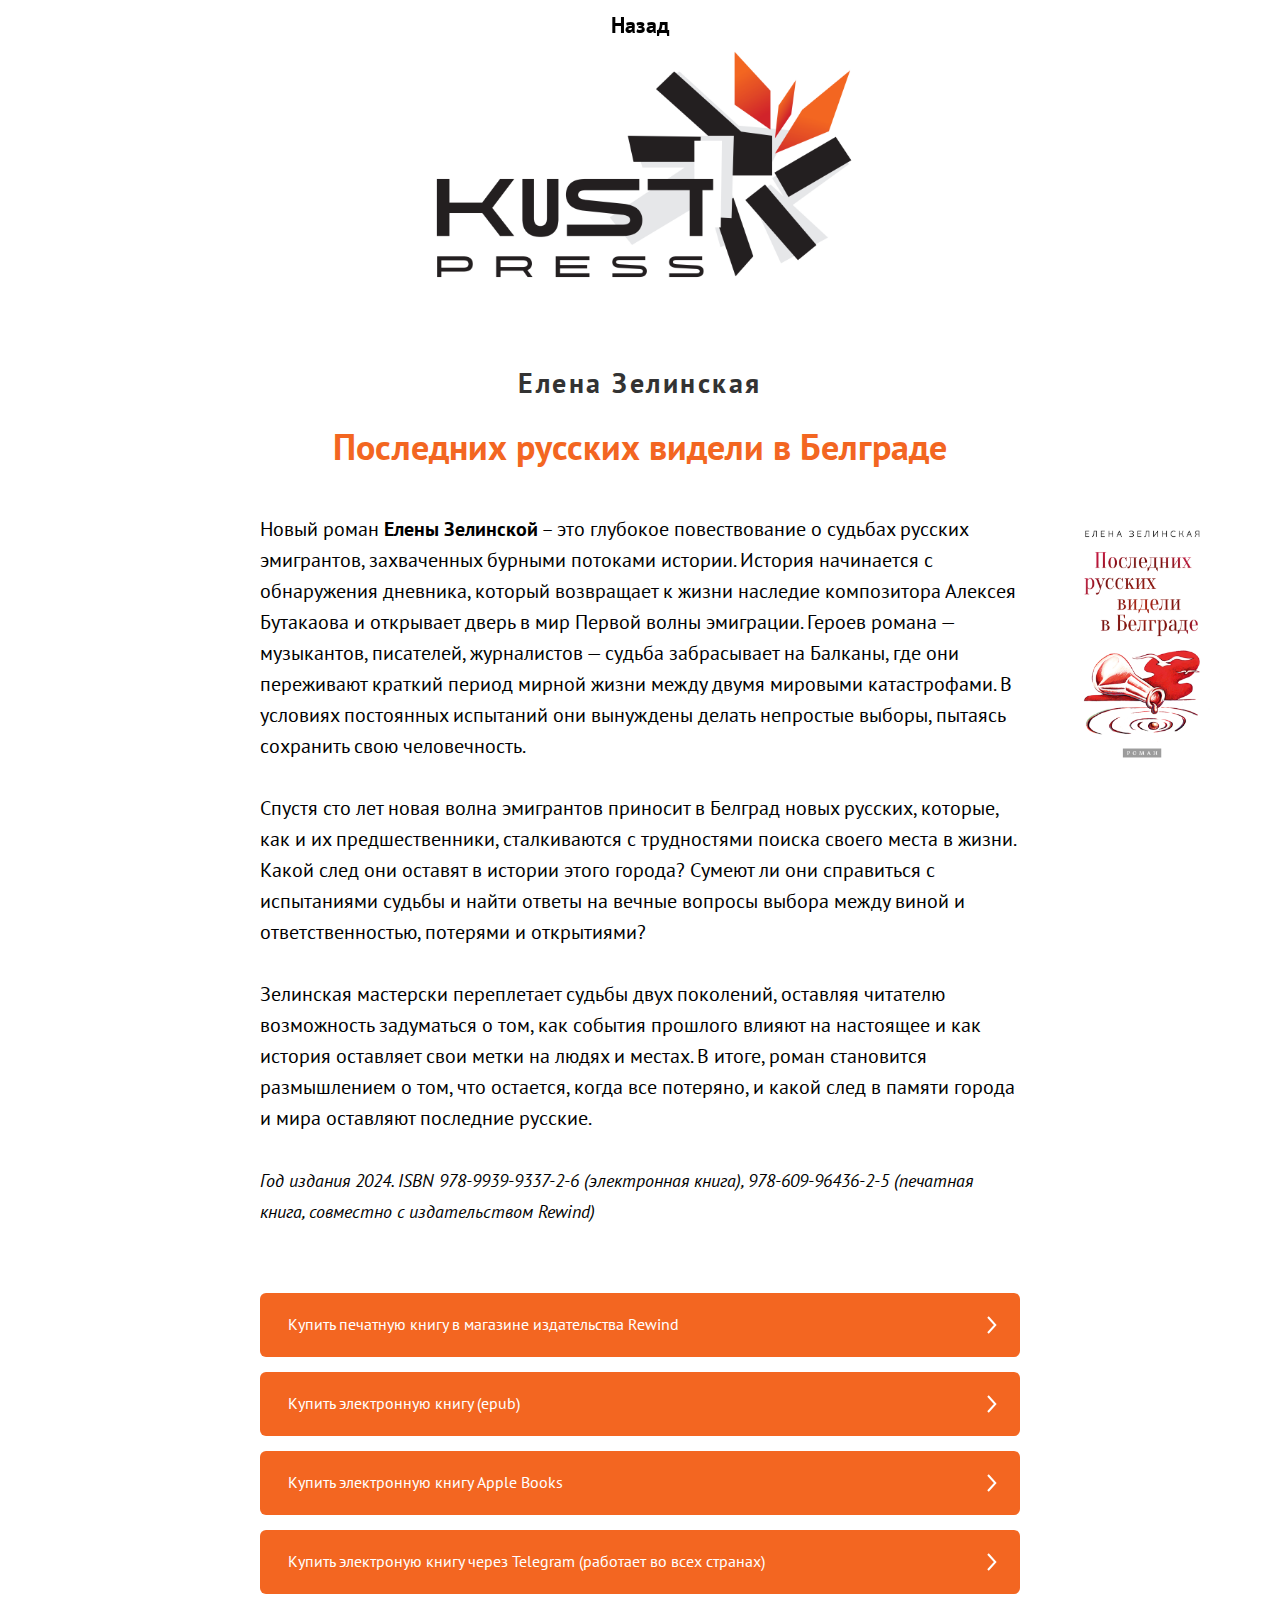
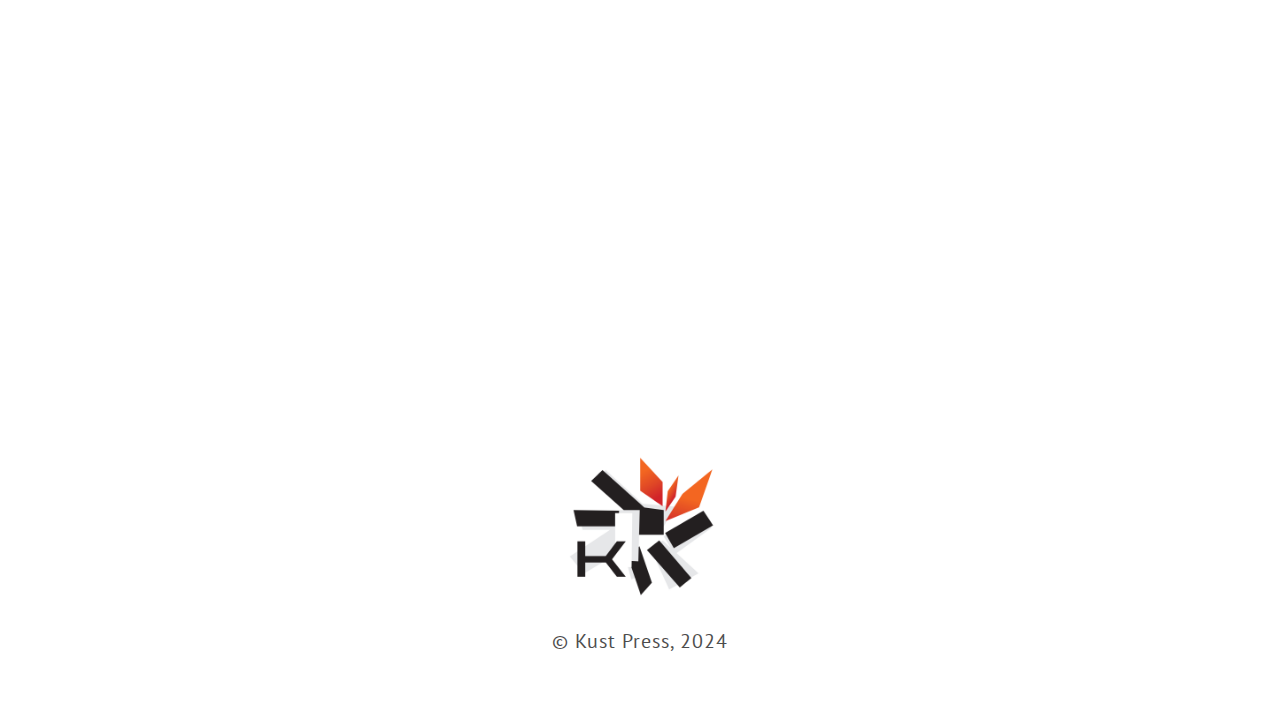
<file: page55341259.html>
<!DOCTYPE html><html><head><meta charset="utf-8" /><meta http-equiv="Content-Type" content="text/html; charset=utf-8" /><meta name="viewport" content="width=device-width, initial-scale=1.0" /> <!--metatextblock--><title>Последних русских видели в Белграде</title><meta property="og:url" content="zelinskaya-last-russian" /><meta property="og:title" content="Последних русских видели в Белграде" /><meta property="og:description" content="" /><meta property="og:type" content="website" /><meta property="og:image" content="images/tild3837-6337-4630-b833-343533316336__-__resize__504x__image.png" /><link rel="canonical" href="zelinskaya-last-russian"><!--/metatextblock--><meta name="format-detection" content="telephone=no" /><meta http-equiv="x-dns-prefetch-control" content="on"><link rel="dns-prefetch" href="https://ws.tildacdn.com"><link rel="shortcut icon" href="images/tild6636-3666-4234-a637-343636343837__image.png" type="image/x-icon" /><!-- Assets --><script src="https://neo.tildacdn.com/js/tilda-fallback-1.0.min.js" async charset="utf-8"></script><link rel="stylesheet" href="css/tilda-grid-3.0.min.css" type="text/css" media="all" onerror="this.loaderr='y';"/><link rel="stylesheet" href="css/tilda-blocks-page55341259.min.css?t=1727119876" type="text/css" media="all" onerror="this.loaderr='y';" /><link rel="preconnect" href="https://fonts.gstatic.com"><link href="https://fonts.googleapis.com/css2?family=PT+Sans:wght@400;700&subset=latin,cyrillic" rel="stylesheet"><link rel="stylesheet" href="css/tilda-slds-1.4.min.css" type="text/css" media="print" onload="this.media='all';" onerror="this.loaderr='y';" /><noscript><link rel="stylesheet" href="css/tilda-slds-1.4.min.css" type="text/css" media="all" /></noscript><script nomodule src="js/tilda-polyfill-1.0.min.js" charset="utf-8"></script><script type="text/javascript">function t_onReady(func) {
if (document.readyState != 'loading') {
func();
} else {
document.addEventListener('DOMContentLoaded', func);
}
}
function t_onFuncLoad(funcName, okFunc, time) {
if (typeof window[funcName] === 'function') {
okFunc();
} else {
setTimeout(function() {
t_onFuncLoad(funcName, okFunc, time);
},(time || 100));
}
}function t_throttle(fn, threshhold, scope) {return function () {fn.apply(scope || this, arguments);};}</script><script src="js/tilda-scripts-3.0.min.js" charset="utf-8" defer onerror="this.loaderr='y';"></script><script src="js/tilda-blocks-page55341259.min.js?t=1727119876" charset="utf-8" async onerror="this.loaderr='y';"></script><script src="js/lazyload-1.3.min.export.js" charset="utf-8" async onerror="this.loaderr='y';"></script><script src="js/tilda-menu-1.0.min.js" charset="utf-8" async onerror="this.loaderr='y';"></script><script src="js/hammer.min.js" charset="utf-8" async onerror="this.loaderr='y';"></script><script src="js/tilda-slds-1.4.min.js" charset="utf-8" async onerror="this.loaderr='y';"></script><script src="js/tilda-skiplink-1.0.min.js" charset="utf-8" async onerror="this.loaderr='y';"></script><script src="js/tilda-events-1.0.min.js" charset="utf-8" async onerror="this.loaderr='y';"></script><script type="text/javascript">window.dataLayer = window.dataLayer || [];</script><script type="text/javascript">(function () {
if((/bot|google|yandex|baidu|bing|msn|duckduckbot|teoma|slurp|crawler|spider|robot|crawling|facebook/i.test(navigator.userAgent))===false && typeof(sessionStorage)!='undefined' && sessionStorage.getItem('visited')!=='y' && document.visibilityState){
var style=document.createElement('style');
style.type='text/css';
style.innerHTML='@media screen and (min-width: 980px) {.t-records {opacity: 0;}.t-records_animated {-webkit-transition: opacity ease-in-out .2s;-moz-transition: opacity ease-in-out .2s;-o-transition: opacity ease-in-out .2s;transition: opacity ease-in-out .2s;}.t-records.t-records_visible {opacity: 1;}}';
document.getElementsByTagName('head')[0].appendChild(style);
function t_setvisRecs(){
var alr=document.querySelectorAll('.t-records');
Array.prototype.forEach.call(alr, function(el) {
el.classList.add("t-records_animated");
});
setTimeout(function () {
Array.prototype.forEach.call(alr, function(el) {
el.classList.add("t-records_visible");
});
sessionStorage.setItem("visited", "y");
}, 400);
} 
document.addEventListener('DOMContentLoaded', t_setvisRecs);
}
})();</script></head><body class="t-body" style="margin:0;"><!--allrecords--><div id="allrecords" data-tilda-export="yes" class="t-records" data-hook="blocks-collection-content-node" data-tilda-project-id="10029139" data-tilda-page-id="55341259" data-tilda-page-alias="zelinskaya-last-russian" data-tilda-formskey="abea3ea3e138f54da54dae5710029139" data-tilda-cookie="no" data-tilda-lazy="yes" data-tilda-root-zone="com" ><div id="rec802064635" class="r t-rec t-rec_pb_30" style="padding-bottom:30px; " data-animationappear="off" data-record-type="258" ><!-- T229 --><div id="nav802064635marker"></div><div id="nav802064635" class="t229 t229__positionfixed " style="background-color: rgba(255,255,255,1); height:50px; " data-bgcolor-hex="#ffffff" data-bgcolor-rgba="rgba(255,255,255,1)" data-navmarker="nav802064635marker" data-appearoffset="" data-bgopacity="1" data-menu="yes" data-menushadow="" data-menushadow-css=""><div class="t229__maincontainer " style="height:50px;"><div class="t229__padding40px"></div><nav class="t229__centerside"><ul role="list" class="t-menu__list"><li class="t229__list_item" 
style="padding:0 0 0 15px 0 0;"><a class="t-menu__link-item" 
href="/main#rec769263598" data-menu-submenu-hook="">Назад</a></li></ul></nav><div class="t229__padding40px"></div></div></div><script>t_onReady(function() {
var rec = document.querySelector('#rec802064635');
if (!rec) return;
var burger = rec.querySelector('.t-menuburger');
if (burger) {
t_onFuncLoad('t_menu__createMobileMenu', function () {
t_menu__createMobileMenu('802064635', '.t229');
});
}
t_onFuncLoad('t_menu__highlightActiveLinks', function () {
t_menu__highlightActiveLinks('.t229__list_item a');
});
rec.querySelector('.t229').classList.remove('t229__beforeready');
t_onFuncLoad('t_menu__findAnchorLinks', function () {
t_menu__findAnchorLinks('802064635', '.t229__list_item a');
});
}); </script><script>t_onReady(function () {
t_onFuncLoad('t_menu__setBGcolor', function () {
t_menu__setBGcolor('802064635', '.t229');
window.addEventListener('load', function () {
t_menu__setBGcolor('802064635', '.t229');
});
window.addEventListener('resize', t_throttle(function () {
t_menu__setBGcolor('802064635', '.t229');
}));
});
t_onFuncLoad('t_menu__interactFromKeyboard', function () {
t_menu__interactFromKeyboard('802064635');
});
});</script><style>#rec802064635 .t-menu__link-item{
-webkit-transition: color 0.3s ease-in-out, opacity 0.3s ease-in-out;
transition: color 0.3s ease-in-out, opacity 0.3s ease-in-out; 
position: relative;
}
#rec802064635 .t-menu__link-item:not(.t-active):not(.tooltipstered)::after {
content: '';
position: absolute;
left: 0;
bottom: 20%;
opacity: 0;
width: 100%;
height: 100%;
border-bottom: 2px solid #f36621;
-webkit-box-shadow: inset 0px -2px 0px 0px #f36621;
-moz-box-shadow: inset 0px -2px 0px 0px #f36621;
box-shadow: inset 0px -2px 0px 0px #f36621;
-webkit-transition: all 0.3s ease;
transition: all 0.3s ease;
pointer-events: none;
}
#rec802064635 .t-menu__link-item.t-active:not(.t978__menu-link){
color:#f36621 !important; }
#rec802064635 .t-menu__link-item.t-active::after {
content: '';
position: absolute;
left: 0;
-webkit-transition: all 0.3s ease;
transition: all 0.3s ease;
opacity: 1;
width: 100%;
height: 100%;
bottom: -2px;
border-bottom: 2px solid #f36621;
-webkit-box-shadow: inset 0px -2px 0px 0px #f36621;
-moz-box-shadow: inset 0px -2px 0px 0px #f36621;
box-shadow: inset 0px -2px 0px 0px #f36621;
}
#rec802064635 .t-menu__link-item:not(.t-active):not(.tooltipstered):hover::after {
opacity: 1;
bottom: -2px; }
#rec802064635 .t-menu__link-item:not(.t-active):not(.tooltipstered):focus-visible::after{
opacity: 1;
bottom: -2px; }
@supports (overflow:-webkit-marquee) and (justify-content:inherit)
{
#rec802064635 .t-menu__link-item,
#rec802064635 .t-menu__link-item.t-active {
opacity: 1 !important;
}
}</style><!--[if IE 8]><style>#rec802064635 .t229 {
filter: progid:DXImageTransform.Microsoft.gradient(startColorStr='#D9ffffff', endColorstr='#D9ffffff');
}</style><![endif]--><style> #rec802064635 .t229__list_item .t-menu__link-item { font-size: 22px; color: #000000; font-weight: 700; text-transform: capitalize; }</style></div><div id="rec802065559" class="r t-rec t-rec_pt_0 t-rec_pb_0" style="padding-top:0px;padding-bottom:0px; " data-record-type="3" ><!-- T107 --><div class="t107"><div class="t-align_center" itemscope itemtype="http://schema.org/ImageObject"><meta itemprop="image" content="images/tild3837-6337-4630-b833-343533316336__image.png"> <img class="t-img t-width t107__width t-width_5" 
src="images/tild3837-6337-4630-b833-343533316336__-__empty__image.png" data-original="images/tild3837-6337-4630-b833-343533316336__image.png" 
imgfield="img"
alt=""></div></div></div><div id="rec802066988" class="r t-rec t-rec_pt_60 t-rec_pb_0" style="padding-top:60px;padding-bottom:0px; " data-record-type="33" ><!-- T017 --><div class="t017"><div class="t-container t-align_center"><div class="t-col t-col_10 t-prefix_1"> <div class="t017__uptitle t-uptitle t-uptitle_md" field="subtitle">Елена Зелинская</div> <div class="t017__title t-title t-title_xxs" field="title">Последних русских видели в Белграде</div> </div></div></div><style> #rec802066988 .t017__uptitle { color: #333333; } @media screen and (min-width: 480px) { #rec802066988 .t017__uptitle { font-size: 28px; } } #rec802066988 .t017__title { color: #f36621; } #rec802066988 .t017__descr { font-size: 26px; }</style></div><div id="rec802066090" class="r t-rec t-rec_pt_45 t-rec_pb_15" style="padding-top:45px;padding-bottom:15px; " data-record-type="222" ><!-- T194 --><div class="t194"><div class="t-container"><div class="t-col t-col_8 t-prefix_2"><div class="t194__text t-text t-text_md" field="text">Новый роман <strong>Елены Зелинской</strong> – это глубокое повествование о судьбах русских эмигрантов, захваченных бурными потоками истории. История начинается с обнаружения дневника, который возвращает к жизни наследие композитора Алексея Бутакаова и открывает дверь в мир Первой волны эмиграции. Героев романа — музыкантов, писателей, журналистов — судьба забрасывает на Балканы, где они переживают краткий период мирной жизни между двумя мировыми катастрофами. В условиях постоянных испытаний они вынуждены делать непростые выборы, пытаясь сохранить свою человечность.<br /><br />Спустя сто лет новая волна эмигрантов приносит в Белград новых русских, которые, как и их предшественники, сталкиваются с трудностями поиска своего места в жизни. Какой след они оставят в истории этого города? Сумеют ли они справиться с испытаниями судьбы и найти ответы на вечные вопросы выбора между виной и ответственностью, потерями и открытиями?<br /><br />Зелинская мастерски переплетает судьбы двух поколений, оставляя читателю возможность задуматься о том, как события прошлого влияют на настоящее и как история оставляет свои метки на людях и местах. В итоге, роман становится размышлением о том, что остается, когда все потеряно, и какой след в памяти города и мира оставляют последние русские.<br /><br /><em style="font-size: 18px;">Год издания 2024. ISBN 978-9939-9337-2-6 (электронная книга), 978-609-96436-2-5 (печатная книга, совместно с издательством Rewind)</em></div></div><div class="t-col t-col_2 t-align_left" itemscope itemtype="http://schema.org/ImageObject"><meta itemprop="image" content="images/tild3262-3031-4565-a136-663538306466__zelinskaya_2024_cove.png"> <img class="t194__img t-width t-width_2 t-img" 
src="images/tild3262-3031-4565-a136-663538306466__-__empty__zelinskaya_2024_cove.png" data-original="images/tild3262-3031-4565-a136-663538306466__zelinskaya_2024_cove.png" 
imgfield="img" data-tu-max-width="800" data-tu-max-height="800"
alt=""><br /><div class="t194__sectitle" field="imgtitle" itemprop="name"></div><div class="t194__secdescr" field="imgdescr" itemprop="description"></div></div></div></div></div><div id="rec802070450" class="r t-rec t-rec_pt_45 t-rec_pb_60" style="padding-top:45px;padding-bottom:60px; " data-animationappear="off" data-record-type="993" ><!-- t993 --><div class="t993"><div class="t993__container t-container t-align_center"><div class="t993__col t-col t-col_8 t-prefix_2"><div class="t993__items-list" ><a 
class="t-btn t993__btn t993__btn_lg"
href="https://rwnd.store/product/%d0%bf%d0%be%d1%81%d0%bb%d0%b5%d0%b4%d0%bd%d0%b8%d1%85-%d1%80%d1%83%d1%81%d1%81%d0%ba%d0%b8%d1%85-%d0%b2%d0%b8%d0%b4%d0%b5%d0%bb%d0%b8-%d0%b2-%d0%b1%d0%b5%d0%bb%d0%b3%d1%80%d0%b0%d0%b4%d0%b5/" 
target="_blank" style="color:#ffffff;background-color:#f36621;border-radius:6px; -moz-border-radius:6px; -webkit-border-radius:6px;" data-buttonfieldset="li_button" data-lid="2153192317362"
><div class="t993__btn-text-wrapper" ><div class="t993__btn-text-title">Купить печатную книгу в магазине издательства Rewind</div></div><div class="t993__btn-arrow t993__btn-arrow_right"><svg role="presentation" viewBox="0 0 10 18" fill="none" xmlns="http://www.w3.org/2000/svg"><path d="M1.00071 1L8.27344 9L1.00071 17" stroke="currentColor" stroke-width="2"/></svg></div></a><a 
class="t-btn t993__btn t993__btn_lg"
href="https://www.smashwords.com/books/view/1610226" 
target="_blank" style="color:#ffffff;background-color:#f36621;border-radius:6px; -moz-border-radius:6px; -webkit-border-radius:6px;" data-buttonfieldset="li_button" data-lid="2153192317360"
><div class="t993__btn-text-wrapper" ><div class="t993__btn-text-title">Купить электронную книгу (epub)</div></div><div class="t993__btn-arrow t993__btn-arrow_right"><svg role="presentation" viewBox="0 0 10 18" fill="none" xmlns="http://www.w3.org/2000/svg"><path d="M1.00071 1L8.27344 9L1.00071 17" stroke="currentColor" stroke-width="2"/></svg></div></a><a 
class="t-btn t993__btn t993__btn_lg"
href="https://books.apple.com/us/book/id6670277848" 
target="_blank" style="color:#ffffff;background-color:#f36621;border-radius:6px; -moz-border-radius:6px; -webkit-border-radius:6px;" data-buttonfieldset="li_button" data-lid="2153192317361"
><div class="t993__btn-text-wrapper" ><div class="t993__btn-text-title">Купить электронную книгу Apple Books</div></div><div class="t993__btn-arrow t993__btn-arrow_right"><svg role="presentation" viewBox="0 0 10 18" fill="none" xmlns="http://www.w3.org/2000/svg"><path d="M1.00071 1L8.27344 9L1.00071 17" stroke="currentColor" stroke-width="2"/></svg></div></a><a 
class="t-btn t993__btn t993__btn_lg"
href="https://t.me/tribute/app?startapp=p68L" 
target="_blank" style="color:#ffffff;background-color:#f36621;border-radius:6px; -moz-border-radius:6px; -webkit-border-radius:6px;" data-buttonfieldset="li_button" data-lid="2153192317363"
><div class="t993__btn-text-wrapper" ><div class="t993__btn-text-title">Купить электроную книгу через Telegram (работает во всех странах)</div></div><div class="t993__btn-arrow t993__btn-arrow_right"><svg role="presentation" viewBox="0 0 10 18" fill="none" xmlns="http://www.w3.org/2000/svg"><path d="M1.00071 1L8.27344 9L1.00071 17" stroke="currentColor" stroke-width="2"/></svg></div></a></div></div></div></div></div><!--footer--><footer id="t-footer" class="t-records" data-hook="blocks-collection-content-node" data-tilda-project-id="10029139" data-tilda-page-id="55342715" data-tilda-page-alias="footerhtml" data-tilda-formskey="abea3ea3e138f54da54dae5710029139" data-tilda-cookie="no" data-tilda-lazy="yes" data-tilda-root-zone="com" ><div id="rec802074715" class="r t-rec t-rec_pt_45 t-rec_pb_60" style="padding-top:45px;padding-bottom:60px; " data-record-type="572" ><!-- t572 --><div class="t572"><div class="t-section__container t-container t-container_flex"><div class="t-col t-col_12 "><div 
class="t-section__title t-title t-title_xs t-align_center t-margin_auto"
field="btitle"
>Связаться с нами</div><div
class="t-section__descr t-descr t-descr_xl t-align_center t-margin_auto"
field="bdescr"
>Мы рады расширению партнерских связей и новых авторов. И ждем ваших обращений по любым вопросам сотрудничества</div></div></div><style>.t-section__descr {max-width: 560px;}#rec802074715 .t-section__title {margin-bottom: 40px;}#rec802074715 .t-section__descr {}@media screen and (max-width: 960px) {#rec802074715 .t-section__title {margin-bottom: 20px;}}</style><style> #rec802074715 .t-section__descr { padding-bottom: 30px; }</style><div class="t572__container t-container"><div class="t-col t-col_6 t-prefix_3 t-align_center"> <div class="t572__text t-text t-text_sm" field="text"><a href="mailto:books@kust.press">books@kust.press</a></div></div> </div></div><style> #rec802074715 .t572__text { color: #f36621; } @media screen and (min-width: 900px) { #rec802074715 .t572__text { font-size: 38px; } }</style></div><div id="rec802074664" class="r t-rec t-rec_pt_0 t-rec_pb_60" style="padding-top:0px;padding-bottom:60px;background-color:#ffffff; " data-animationappear="off" data-record-type="144" data-bg-color="#ffffff"><!-- T134 --><div class="t134"><div class="t-container"><div class="t-col t-col_10 t-prefix_1"><a class="t134__link" href="/" ><img class="t134__img" 
src="images/tild6333-3564-4161-b530-326362323563__image.png" 
imgfield="img"
style="max-width: 170px; width: 100%;" alt=""></a><div class="t134__descr" field="descr"><div style="font-size: 20px;" data-customstyle="yes">© Kust Press, 2024</div></div></div></div></div><style>#rec802074664 .t134__title, #rec802074664 .t134__descr {
color: #000000;
}</style><style> #rec802074664 .t134__title { color: #7d7d7d; }</style></div></footer><!--/footer--></div><!--/allrecords--><!-- Stat --><script type="text/javascript">if (! window.mainTracker) { window.mainTracker = 'tilda'; }
window.tildastatcookie='no'; 
setTimeout(function(){ (function (d, w, k, o, g) { var n=d.getElementsByTagName(o)[0],s=d.createElement(o),f=function(){n.parentNode.insertBefore(s,n);}; s.type = "text/javascript"; s.async = true; s.key = k; s.id = "tildastatscript"; s.src=g; if (w.opera=="[object Opera]") {d.addEventListener("DOMContentLoaded", f, false);} else { f(); } })(document, window, 'f17713f37d367f2b3400626351fd6e7c','script','js/tilda-stat-1.0.min.js');
}, 2000); </script></body></html>
</file>
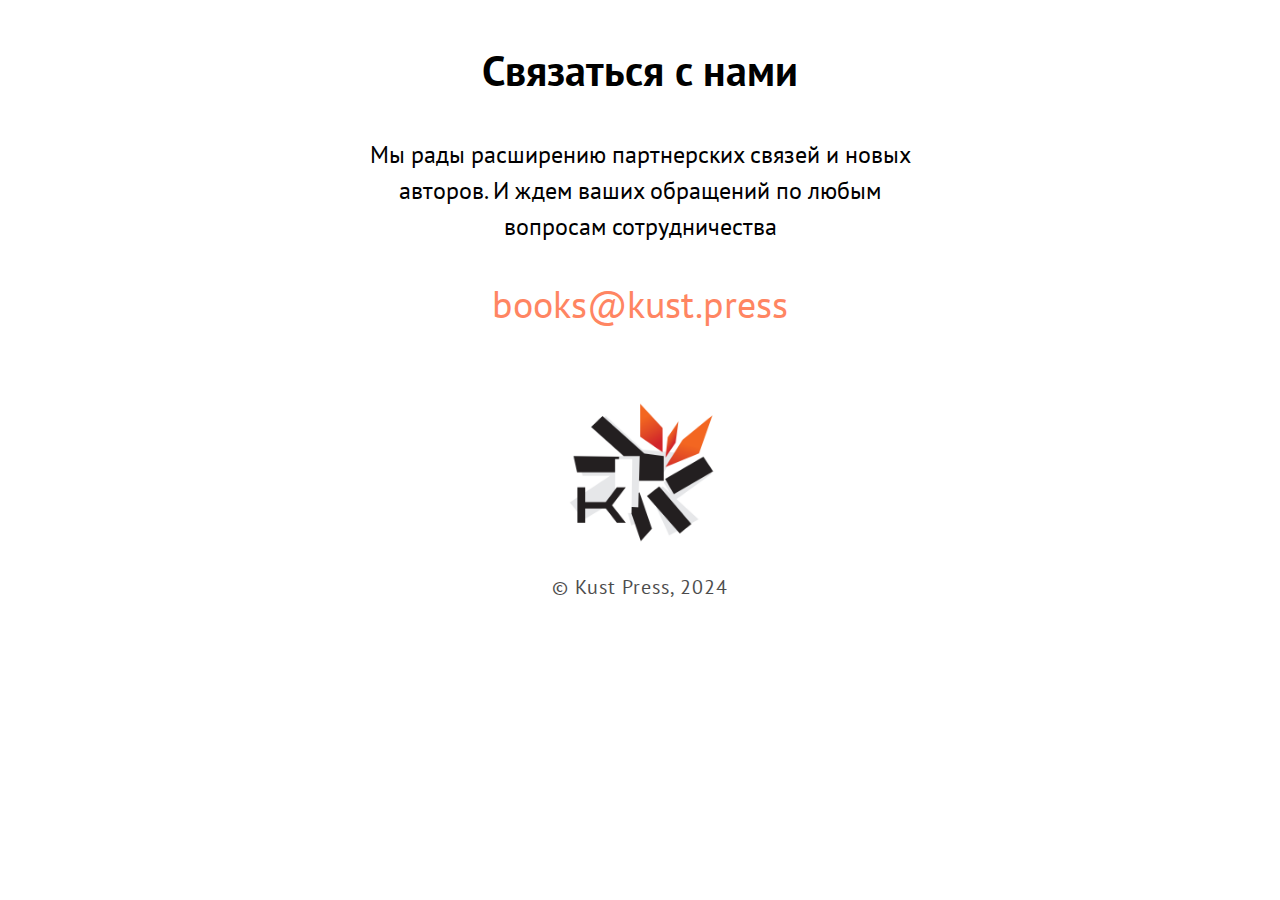
<file: page55342715.html>
<!DOCTYPE html><html><head><meta charset="utf-8" /><meta http-equiv="Content-Type" content="text/html; charset=utf-8" /><meta name="viewport" content="width=device-width, initial-scale=1.0" /> <!--metatextblock--><title>Footer</title><meta property="og:url" content="footerhtml" /><meta property="og:title" content="Footer" /><meta property="og:description" content="" /><meta property="og:type" content="website" /><meta property="og:image" content="images/tild6333-3564-4161-b530-326362323563__-__resize__504x__image.png" /><link rel="canonical" href="footerhtml"><!--/metatextblock--><meta name="format-detection" content="telephone=no" /><meta http-equiv="x-dns-prefetch-control" content="on"><link rel="dns-prefetch" href="https://ws.tildacdn.com"><link rel="shortcut icon" href="images/tild6636-3666-4234-a637-343636343837__image.png" type="image/x-icon" /><!-- Assets --><script src="https://neo.tildacdn.com/js/tilda-fallback-1.0.min.js" async charset="utf-8"></script><link rel="stylesheet" href="css/tilda-grid-3.0.min.css" type="text/css" media="all" onerror="this.loaderr='y';"/><link rel="stylesheet" href="css/tilda-blocks-page55342715.min.css?t=1727119876" type="text/css" media="all" onerror="this.loaderr='y';" /><link rel="preconnect" href="https://fonts.gstatic.com"><link href="https://fonts.googleapis.com/css2?family=PT+Sans:wght@400;700&subset=latin,cyrillic" rel="stylesheet"><script nomodule src="js/tilda-polyfill-1.0.min.js" charset="utf-8"></script><script type="text/javascript">function t_onReady(func) {
if (document.readyState != 'loading') {
func();
} else {
document.addEventListener('DOMContentLoaded', func);
}
}
function t_onFuncLoad(funcName, okFunc, time) {
if (typeof window[funcName] === 'function') {
okFunc();
} else {
setTimeout(function() {
t_onFuncLoad(funcName, okFunc, time);
},(time || 100));
}
}</script><script src="js/tilda-scripts-3.0.min.js" charset="utf-8" defer onerror="this.loaderr='y';"></script><script src="js/tilda-blocks-page55342715.min.js?t=1727119876" charset="utf-8" async onerror="this.loaderr='y';"></script><script src="js/lazyload-1.3.min.export.js" charset="utf-8" async onerror="this.loaderr='y';"></script><script src="js/tilda-events-1.0.min.js" charset="utf-8" async onerror="this.loaderr='y';"></script><script type="text/javascript">window.dataLayer = window.dataLayer || [];</script><script type="text/javascript">(function () {
if((/bot|google|yandex|baidu|bing|msn|duckduckbot|teoma|slurp|crawler|spider|robot|crawling|facebook/i.test(navigator.userAgent))===false && typeof(sessionStorage)!='undefined' && sessionStorage.getItem('visited')!=='y' && document.visibilityState){
var style=document.createElement('style');
style.type='text/css';
style.innerHTML='@media screen and (min-width: 980px) {.t-records {opacity: 0;}.t-records_animated {-webkit-transition: opacity ease-in-out .2s;-moz-transition: opacity ease-in-out .2s;-o-transition: opacity ease-in-out .2s;transition: opacity ease-in-out .2s;}.t-records.t-records_visible {opacity: 1;}}';
document.getElementsByTagName('head')[0].appendChild(style);
function t_setvisRecs(){
var alr=document.querySelectorAll('.t-records');
Array.prototype.forEach.call(alr, function(el) {
el.classList.add("t-records_animated");
});
setTimeout(function () {
Array.prototype.forEach.call(alr, function(el) {
el.classList.add("t-records_visible");
});
sessionStorage.setItem("visited", "y");
}, 400);
} 
document.addEventListener('DOMContentLoaded', t_setvisRecs);
}
})();</script></head><body class="t-body" style="margin:0;"><!--allrecords--><div id="allrecords" data-tilda-export="yes" class="t-records" data-hook="blocks-collection-content-node" data-tilda-project-id="10029139" data-tilda-page-id="55342715" data-tilda-page-alias="footerhtml" data-tilda-formskey="abea3ea3e138f54da54dae5710029139" data-tilda-cookie="no" data-tilda-lazy="yes" data-tilda-root-zone="com" ><div id="rec802074715" class="r t-rec t-rec_pt_45 t-rec_pb_60" style="padding-top:45px;padding-bottom:60px; " data-record-type="572" ><!-- t572 --><div class="t572"><div class="t-section__container t-container t-container_flex"><div class="t-col t-col_12 "><div 
class="t-section__title t-title t-title_xs t-align_center t-margin_auto"
field="btitle"
>Связаться с нами</div><div
class="t-section__descr t-descr t-descr_xl t-align_center t-margin_auto"
field="bdescr"
>Мы рады расширению партнерских связей и новых авторов. И ждем ваших обращений по любым вопросам сотрудничества</div></div></div><style>.t-section__descr {max-width: 560px;}#rec802074715 .t-section__title {margin-bottom: 40px;}#rec802074715 .t-section__descr {}@media screen and (max-width: 960px) {#rec802074715 .t-section__title {margin-bottom: 20px;}}</style><style> #rec802074715 .t-section__descr { padding-bottom: 30px; }</style><div class="t572__container t-container"><div class="t-col t-col_6 t-prefix_3 t-align_center"> <div class="t572__text t-text t-text_sm" field="text"><a href="mailto:books@kust.press">books@kust.press</a></div></div> </div></div><style> #rec802074715 .t572__text { color: #f36621; } @media screen and (min-width: 900px) { #rec802074715 .t572__text { font-size: 38px; } }</style></div><div id="rec802074664" class="r t-rec t-rec_pt_0 t-rec_pb_60" style="padding-top:0px;padding-bottom:60px;background-color:#ffffff; " data-animationappear="off" data-record-type="144" data-bg-color="#ffffff"><!-- T134 --><div class="t134"><div class="t-container"><div class="t-col t-col_10 t-prefix_1"><a class="t134__link" href="/" ><img class="t134__img" 
src="images/tild6333-3564-4161-b530-326362323563__image.png" 
imgfield="img"
style="max-width: 170px; width: 100%;" alt=""></a><div class="t134__descr" field="descr"><div style="font-size: 20px;" data-customstyle="yes">© Kust Press, 2024</div></div></div></div></div><style>#rec802074664 .t134__title, #rec802074664 .t134__descr {
color: #000000;
}</style><style> #rec802074664 .t134__title { color: #7d7d7d; }</style></div></div><!--/allrecords--><!-- Stat --><script type="text/javascript">if (! window.mainTracker) { window.mainTracker = 'tilda'; }
window.tildastatcookie='no'; 
setTimeout(function(){ (function (d, w, k, o, g) { var n=d.getElementsByTagName(o)[0],s=d.createElement(o),f=function(){n.parentNode.insertBefore(s,n);}; s.type = "text/javascript"; s.async = true; s.key = k; s.id = "tildastatscript"; s.src=g; if (w.opera=="[object Opera]") {d.addEventListener("DOMContentLoaded", f, false);} else { f(); } })(document, window, 'f17713f37d367f2b3400626351fd6e7c','script','js/tilda-stat-1.0.min.js');
}, 2000); </script></body></html>
</file>
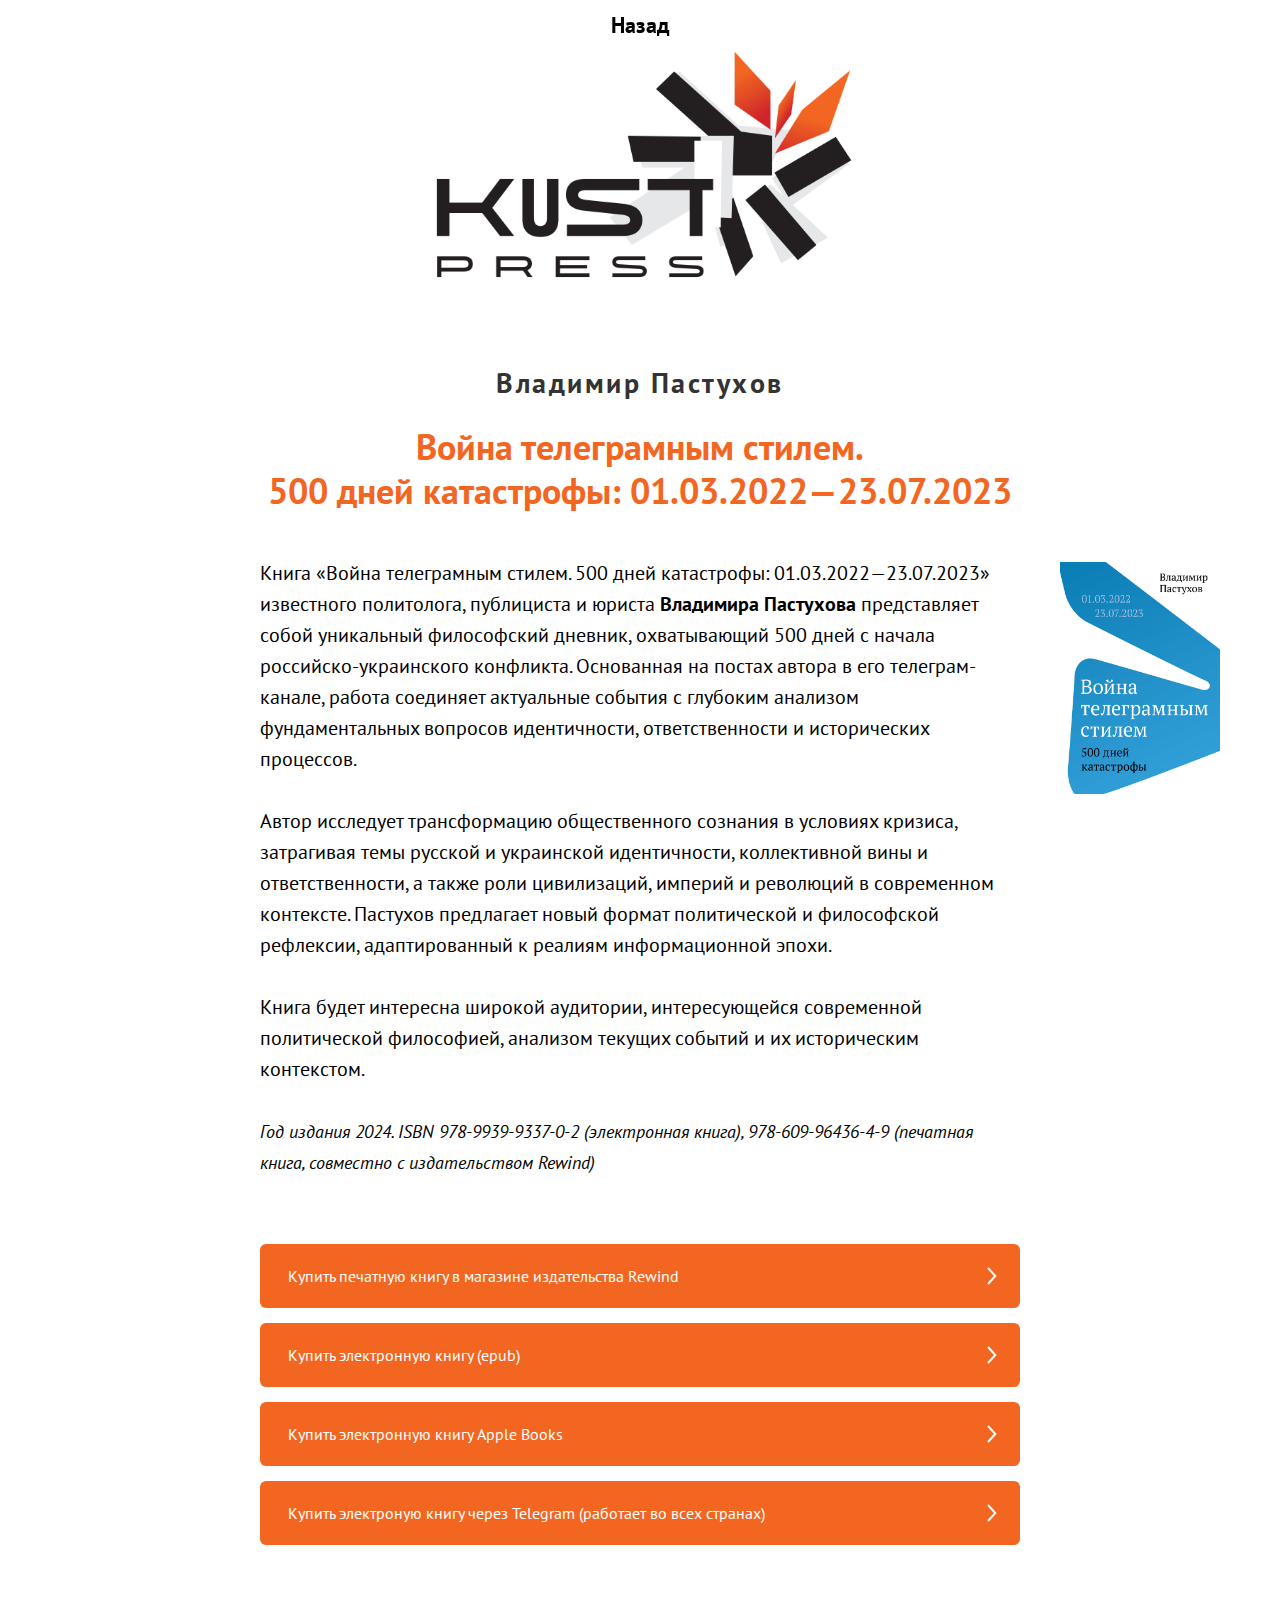
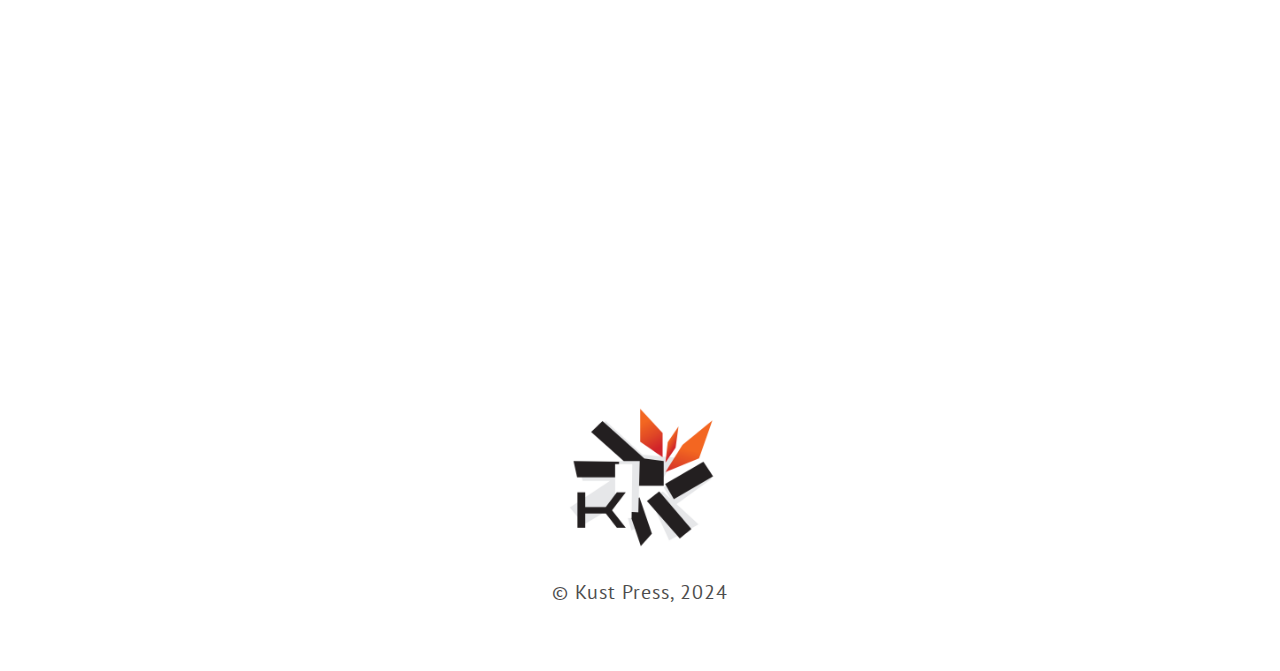
<file: page55344709.html>
<!DOCTYPE html><html><head><meta charset="utf-8" /><meta http-equiv="Content-Type" content="text/html; charset=utf-8" /><meta name="viewport" content="width=device-width, initial-scale=1.0" /> <!--metatextblock--><title>Война телеграмным стилем</title><meta property="og:url" content="pastukhov-war-in-telegram" /><meta property="og:title" content="Война телеграмным стилем" /><meta property="og:description" content="" /><meta property="og:type" content="website" /><meta property="og:image" content="images/tild3837-6337-4630-b833-343533316336__-__resize__504x__image.png" /><link rel="canonical" href="pastukhov-war-in-telegram"><!--/metatextblock--><meta name="format-detection" content="telephone=no" /><meta http-equiv="x-dns-prefetch-control" content="on"><link rel="dns-prefetch" href="https://ws.tildacdn.com"><link rel="shortcut icon" href="images/tild6636-3666-4234-a637-343636343837__image.png" type="image/x-icon" /><!-- Assets --><script src="https://neo.tildacdn.com/js/tilda-fallback-1.0.min.js" async charset="utf-8"></script><link rel="stylesheet" href="css/tilda-grid-3.0.min.css" type="text/css" media="all" onerror="this.loaderr='y';"/><link rel="stylesheet" href="css/tilda-blocks-page55344709.min.css?t=1727119876" type="text/css" media="all" onerror="this.loaderr='y';" /><link rel="preconnect" href="https://fonts.gstatic.com"><link href="https://fonts.googleapis.com/css2?family=PT+Sans:wght@400;700&subset=latin,cyrillic" rel="stylesheet"><link rel="stylesheet" href="css/tilda-slds-1.4.min.css" type="text/css" media="print" onload="this.media='all';" onerror="this.loaderr='y';" /><noscript><link rel="stylesheet" href="css/tilda-slds-1.4.min.css" type="text/css" media="all" /></noscript><script nomodule src="js/tilda-polyfill-1.0.min.js" charset="utf-8"></script><script type="text/javascript">function t_onReady(func) {
if (document.readyState != 'loading') {
func();
} else {
document.addEventListener('DOMContentLoaded', func);
}
}
function t_onFuncLoad(funcName, okFunc, time) {
if (typeof window[funcName] === 'function') {
okFunc();
} else {
setTimeout(function() {
t_onFuncLoad(funcName, okFunc, time);
},(time || 100));
}
}function t_throttle(fn, threshhold, scope) {return function () {fn.apply(scope || this, arguments);};}</script><script src="js/tilda-scripts-3.0.min.js" charset="utf-8" defer onerror="this.loaderr='y';"></script><script src="js/tilda-blocks-page55344709.min.js?t=1727119876" charset="utf-8" async onerror="this.loaderr='y';"></script><script src="js/lazyload-1.3.min.export.js" charset="utf-8" async onerror="this.loaderr='y';"></script><script src="js/tilda-menu-1.0.min.js" charset="utf-8" async onerror="this.loaderr='y';"></script><script src="js/hammer.min.js" charset="utf-8" async onerror="this.loaderr='y';"></script><script src="js/tilda-slds-1.4.min.js" charset="utf-8" async onerror="this.loaderr='y';"></script><script src="js/tilda-skiplink-1.0.min.js" charset="utf-8" async onerror="this.loaderr='y';"></script><script src="js/tilda-events-1.0.min.js" charset="utf-8" async onerror="this.loaderr='y';"></script><script type="text/javascript">window.dataLayer = window.dataLayer || [];</script><script type="text/javascript">(function () {
if((/bot|google|yandex|baidu|bing|msn|duckduckbot|teoma|slurp|crawler|spider|robot|crawling|facebook/i.test(navigator.userAgent))===false && typeof(sessionStorage)!='undefined' && sessionStorage.getItem('visited')!=='y' && document.visibilityState){
var style=document.createElement('style');
style.type='text/css';
style.innerHTML='@media screen and (min-width: 980px) {.t-records {opacity: 0;}.t-records_animated {-webkit-transition: opacity ease-in-out .2s;-moz-transition: opacity ease-in-out .2s;-o-transition: opacity ease-in-out .2s;transition: opacity ease-in-out .2s;}.t-records.t-records_visible {opacity: 1;}}';
document.getElementsByTagName('head')[0].appendChild(style);
function t_setvisRecs(){
var alr=document.querySelectorAll('.t-records');
Array.prototype.forEach.call(alr, function(el) {
el.classList.add("t-records_animated");
});
setTimeout(function () {
Array.prototype.forEach.call(alr, function(el) {
el.classList.add("t-records_visible");
});
sessionStorage.setItem("visited", "y");
}, 400);
} 
document.addEventListener('DOMContentLoaded', t_setvisRecs);
}
})();</script></head><body class="t-body" style="margin:0;"><!--allrecords--><div id="allrecords" data-tilda-export="yes" class="t-records" data-hook="blocks-collection-content-node" data-tilda-project-id="10029139" data-tilda-page-id="55344709" data-tilda-page-alias="pastukhov-war-in-telegram" data-tilda-formskey="abea3ea3e138f54da54dae5710029139" data-tilda-cookie="no" data-tilda-lazy="yes" data-tilda-root-zone="com" ><div id="rec802079948" class="r t-rec t-rec_pb_30" style="padding-bottom:30px; " data-animationappear="off" data-record-type="258" ><!-- T229 --><div id="nav802079948marker"></div><div id="nav802079948" class="t229 t229__positionfixed " style="background-color: rgba(255,255,255,1); height:50px; " data-bgcolor-hex="#ffffff" data-bgcolor-rgba="rgba(255,255,255,1)" data-navmarker="nav802079948marker" data-appearoffset="" data-bgopacity="1" data-menu="yes" data-menushadow="" data-menushadow-css=""><div class="t229__maincontainer " style="height:50px;"><div class="t229__padding40px"></div><nav class="t229__centerside"><ul role="list" class="t-menu__list"><li class="t229__list_item" 
style="padding:0 0 0 15px 0 0;"><a class="t-menu__link-item" 
href="/main#rec769263598" data-menu-submenu-hook="">Назад</a></li></ul></nav><div class="t229__padding40px"></div></div></div><script>t_onReady(function() {
var rec = document.querySelector('#rec802079948');
if (!rec) return;
var burger = rec.querySelector('.t-menuburger');
if (burger) {
t_onFuncLoad('t_menu__createMobileMenu', function () {
t_menu__createMobileMenu('802079948', '.t229');
});
}
t_onFuncLoad('t_menu__highlightActiveLinks', function () {
t_menu__highlightActiveLinks('.t229__list_item a');
});
rec.querySelector('.t229').classList.remove('t229__beforeready');
t_onFuncLoad('t_menu__findAnchorLinks', function () {
t_menu__findAnchorLinks('802079948', '.t229__list_item a');
});
}); </script><script>t_onReady(function () {
t_onFuncLoad('t_menu__setBGcolor', function () {
t_menu__setBGcolor('802079948', '.t229');
window.addEventListener('load', function () {
t_menu__setBGcolor('802079948', '.t229');
});
window.addEventListener('resize', t_throttle(function () {
t_menu__setBGcolor('802079948', '.t229');
}));
});
t_onFuncLoad('t_menu__interactFromKeyboard', function () {
t_menu__interactFromKeyboard('802079948');
});
});</script><style>#rec802079948 .t-menu__link-item{
-webkit-transition: color 0.3s ease-in-out, opacity 0.3s ease-in-out;
transition: color 0.3s ease-in-out, opacity 0.3s ease-in-out; 
position: relative;
}
#rec802079948 .t-menu__link-item:not(.t-active):not(.tooltipstered)::after {
content: '';
position: absolute;
left: 0;
bottom: 20%;
opacity: 0;
width: 100%;
height: 100%;
border-bottom: 2px solid #f36621;
-webkit-box-shadow: inset 0px -2px 0px 0px #f36621;
-moz-box-shadow: inset 0px -2px 0px 0px #f36621;
box-shadow: inset 0px -2px 0px 0px #f36621;
-webkit-transition: all 0.3s ease;
transition: all 0.3s ease;
pointer-events: none;
}
#rec802079948 .t-menu__link-item.t-active:not(.t978__menu-link){
color:#f36621 !important; }
#rec802079948 .t-menu__link-item.t-active::after {
content: '';
position: absolute;
left: 0;
-webkit-transition: all 0.3s ease;
transition: all 0.3s ease;
opacity: 1;
width: 100%;
height: 100%;
bottom: -2px;
border-bottom: 2px solid #f36621;
-webkit-box-shadow: inset 0px -2px 0px 0px #f36621;
-moz-box-shadow: inset 0px -2px 0px 0px #f36621;
box-shadow: inset 0px -2px 0px 0px #f36621;
}
#rec802079948 .t-menu__link-item:not(.t-active):not(.tooltipstered):hover::after {
opacity: 1;
bottom: -2px; }
#rec802079948 .t-menu__link-item:not(.t-active):not(.tooltipstered):focus-visible::after{
opacity: 1;
bottom: -2px; }
@supports (overflow:-webkit-marquee) and (justify-content:inherit)
{
#rec802079948 .t-menu__link-item,
#rec802079948 .t-menu__link-item.t-active {
opacity: 1 !important;
}
}</style><!--[if IE 8]><style>#rec802079948 .t229 {
filter: progid:DXImageTransform.Microsoft.gradient(startColorStr='#D9ffffff', endColorstr='#D9ffffff');
}</style><![endif]--><style> #rec802079948 .t229__list_item .t-menu__link-item { font-size: 22px; color: #000000; font-weight: 700; text-transform: capitalize; }</style></div><div id="rec802079949" class="r t-rec t-rec_pt_0 t-rec_pb_0" style="padding-top:0px;padding-bottom:0px; " data-record-type="3" ><!-- T107 --><div class="t107"><div class="t-align_center" itemscope itemtype="http://schema.org/ImageObject"><meta itemprop="image" content="images/tild3837-6337-4630-b833-343533316336__image.png"> <img class="t-img t-width t107__width t-width_5" 
src="images/tild3837-6337-4630-b833-343533316336__-__empty__image.png" data-original="images/tild3837-6337-4630-b833-343533316336__image.png" 
imgfield="img"
alt=""></div></div></div><div id="rec802079950" class="r t-rec t-rec_pt_60 t-rec_pb_0" style="padding-top:60px;padding-bottom:0px; " data-record-type="33" ><!-- T017 --><div class="t017"><div class="t-container t-align_center"><div class="t-col t-col_10 t-prefix_1"> <div class="t017__uptitle t-uptitle t-uptitle_md" field="subtitle">Владимир Пастухов</div> <div class="t017__title t-title t-title_xxs" field="title">Война телеграмным стилем. <br />500 дней катастрофы: 01.03.2022—23.07.2023</div> </div></div></div><style> #rec802079950 .t017__uptitle { color: #333333; } @media screen and (min-width: 480px) { #rec802079950 .t017__uptitle { font-size: 28px; } } #rec802079950 .t017__title { color: #f36621; } #rec802079950 .t017__descr { font-size: 26px; }</style></div><div id="rec802079951" class="r t-rec t-rec_pt_45 t-rec_pb_15" style="padding-top:45px;padding-bottom:15px; " data-record-type="222" ><!-- T194 --><div class="t194"><div class="t-container"><div class="t-col t-col_8 t-prefix_2"><div class="t194__text t-text t-text_md" field="text">Книга «Война телеграмным стилем. 500 дней катастрофы: 01.03.2022—23.07.2023» известного политолога, публициста и юриста <strong>Владимира Пастухова</strong> представляет собой уникальный философский дневник, охватывающий 500 дней с начала российско-украинского конфликта. Основанная на постах автора в его телеграм-канале, работа соединяет актуальные события с глубоким анализом фундаментальных вопросов идентичности, ответственности и исторических процессов.<br /><br />Автор исследует трансформацию общественного сознания в условиях кризиса, затрагивая темы русской и украинской идентичности, коллективной вины и ответственности, а также роли цивилизаций, империй и революций в современном контексте. Пастухов предлагает новый формат политической и философской рефлексии, адаптированный к реалиям информационной эпохи.<br /><br />Книга будет интересна широкой аудитории, интересующейся современной политической философией, анализом текущих событий и их историческим контекстом.<br /><br /><em style="font-size: 18px;">Год издания 2024. ISBN 978-9939-9337-0-2 (электронная книга), 978-609-96436-4-9 (печатная книга, совместно с издательством Rewind)</em></div></div><div class="t-col t-col_2 t-align_left" itemscope itemtype="http://schema.org/ImageObject"><meta itemprop="image" content="images/tild3761-3265-4434-a639-633462353065__pastukhov-tg_2024_co.jpg"> <img class="t194__img t-width t-width_2 t-img" 
src="images/tild3761-3265-4434-a639-633462353065__-__empty__pastukhov-tg_2024_co.jpg" data-original="images/tild3761-3265-4434-a639-633462353065__pastukhov-tg_2024_co.jpg" 
imgfield="img" data-tu-max-width="800" data-tu-max-height="800"
alt=""><br /><div class="t194__sectitle" field="imgtitle" itemprop="name"></div><div class="t194__secdescr" field="imgdescr" itemprop="description"></div></div></div></div></div><div id="rec802079952" class="r t-rec t-rec_pt_45 t-rec_pb_60" style="padding-top:45px;padding-bottom:60px; " data-animationappear="off" data-record-type="993" ><!-- t993 --><div class="t993"><div class="t993__container t-container t-align_center"><div class="t993__col t-col t-col_8 t-prefix_2"><div class="t993__items-list" ><a 
class="t-btn t993__btn t993__btn_lg"
href="https://rwnd.store/product/%d0%b2%d0%be%d0%b9%d0%bd%d0%b0-%d1%82%d0%b5%d0%bb%d0%b5%d0%b3%d1%80%d0%b0%d0%bc%d0%bd%d1%8b%d0%bc-%d1%81%d1%82%d0%b8%d0%bb%d0%b5%d0%bc-500-%d0%b4%d0%bd%d0%b5%d0%b9-%d0%ba%d0%b0%d1%82%d0%b0%d1%81/" 
target="_blank" style="color:#ffffff;background-color:#f36621;border-radius:6px; -moz-border-radius:6px; -webkit-border-radius:6px;" data-buttonfieldset="li_button" data-lid="2153192317362"
><div class="t993__btn-text-wrapper" ><div class="t993__btn-text-title">Купить печатную книгу в магазине издательства Rewind</div></div><div class="t993__btn-arrow t993__btn-arrow_right"><svg role="presentation" viewBox="0 0 10 18" fill="none" xmlns="http://www.w3.org/2000/svg"><path d="M1.00071 1L8.27344 9L1.00071 17" stroke="currentColor" stroke-width="2"/></svg></div></a><a 
class="t-btn t993__btn t993__btn_lg"
href="https://www.smashwords.com/books/view/1610110" 
target="_blank" style="color:#ffffff;background-color:#f36621;border-radius:6px; -moz-border-radius:6px; -webkit-border-radius:6px;" data-buttonfieldset="li_button" data-lid="2153192317360"
><div class="t993__btn-text-wrapper" ><div class="t993__btn-text-title">Купить электронную книгу (epub)</div></div><div class="t993__btn-arrow t993__btn-arrow_right"><svg role="presentation" viewBox="0 0 10 18" fill="none" xmlns="http://www.w3.org/2000/svg"><path d="M1.00071 1L8.27344 9L1.00071 17" stroke="currentColor" stroke-width="2"/></svg></div></a><a 
class="t-btn t993__btn t993__btn_lg"
href="https://books.apple.com/us/book/id6670271846" 
target="_blank" style="color:#ffffff;background-color:#f36621;border-radius:6px; -moz-border-radius:6px; -webkit-border-radius:6px;" data-buttonfieldset="li_button" data-lid="2153192317361"
><div class="t993__btn-text-wrapper" ><div class="t993__btn-text-title">Купить электронную книгу Apple Books</div></div><div class="t993__btn-arrow t993__btn-arrow_right"><svg role="presentation" viewBox="0 0 10 18" fill="none" xmlns="http://www.w3.org/2000/svg"><path d="M1.00071 1L8.27344 9L1.00071 17" stroke="currentColor" stroke-width="2"/></svg></div></a><a 
class="t-btn t993__btn t993__btn_lg"
href="https://t.me/tribute/app?startapp=p65N" 
target="_blank" style="color:#ffffff;background-color:#f36621;border-radius:6px; -moz-border-radius:6px; -webkit-border-radius:6px;" data-buttonfieldset="li_button" data-lid="2153192317363"
><div class="t993__btn-text-wrapper" ><div class="t993__btn-text-title">Купить электроную книгу через Telegram (работает во всех странах)</div></div><div class="t993__btn-arrow t993__btn-arrow_right"><svg role="presentation" viewBox="0 0 10 18" fill="none" xmlns="http://www.w3.org/2000/svg"><path d="M1.00071 1L8.27344 9L1.00071 17" stroke="currentColor" stroke-width="2"/></svg></div></a></div></div></div></div></div><!--footer--><footer id="t-footer" class="t-records" data-hook="blocks-collection-content-node" data-tilda-project-id="10029139" data-tilda-page-id="55342715" data-tilda-page-alias="footerhtml" data-tilda-formskey="abea3ea3e138f54da54dae5710029139" data-tilda-cookie="no" data-tilda-lazy="yes" data-tilda-root-zone="com" ><div id="rec802074715" class="r t-rec t-rec_pt_45 t-rec_pb_60" style="padding-top:45px;padding-bottom:60px; " data-record-type="572" ><!-- t572 --><div class="t572"><div class="t-section__container t-container t-container_flex"><div class="t-col t-col_12 "><div 
class="t-section__title t-title t-title_xs t-align_center t-margin_auto"
field="btitle"
>Связаться с нами</div><div
class="t-section__descr t-descr t-descr_xl t-align_center t-margin_auto"
field="bdescr"
>Мы рады расширению партнерских связей и новых авторов. И ждем ваших обращений по любым вопросам сотрудничества</div></div></div><style>.t-section__descr {max-width: 560px;}#rec802074715 .t-section__title {margin-bottom: 40px;}#rec802074715 .t-section__descr {}@media screen and (max-width: 960px) {#rec802074715 .t-section__title {margin-bottom: 20px;}}</style><style> #rec802074715 .t-section__descr { padding-bottom: 30px; }</style><div class="t572__container t-container"><div class="t-col t-col_6 t-prefix_3 t-align_center"> <div class="t572__text t-text t-text_sm" field="text"><a href="mailto:books@kust.press">books@kust.press</a></div></div> </div></div><style> #rec802074715 .t572__text { color: #f36621; } @media screen and (min-width: 900px) { #rec802074715 .t572__text { font-size: 38px; } }</style></div><div id="rec802074664" class="r t-rec t-rec_pt_0 t-rec_pb_60" style="padding-top:0px;padding-bottom:60px;background-color:#ffffff; " data-animationappear="off" data-record-type="144" data-bg-color="#ffffff"><!-- T134 --><div class="t134"><div class="t-container"><div class="t-col t-col_10 t-prefix_1"><a class="t134__link" href="/" ><img class="t134__img" 
src="images/tild6333-3564-4161-b530-326362323563__image.png" 
imgfield="img"
style="max-width: 170px; width: 100%;" alt=""></a><div class="t134__descr" field="descr"><div style="font-size: 20px;" data-customstyle="yes">© Kust Press, 2024</div></div></div></div></div><style>#rec802074664 .t134__title, #rec802074664 .t134__descr {
color: #000000;
}</style><style> #rec802074664 .t134__title { color: #7d7d7d; }</style></div></footer><!--/footer--></div><!--/allrecords--><!-- Stat --><script type="text/javascript">if (! window.mainTracker) { window.mainTracker = 'tilda'; }
window.tildastatcookie='no'; 
setTimeout(function(){ (function (d, w, k, o, g) { var n=d.getElementsByTagName(o)[0],s=d.createElement(o),f=function(){n.parentNode.insertBefore(s,n);}; s.type = "text/javascript"; s.async = true; s.key = k; s.id = "tildastatscript"; s.src=g; if (w.opera=="[object Opera]") {d.addEventListener("DOMContentLoaded", f, false);} else { f(); } })(document, window, 'f17713f37d367f2b3400626351fd6e7c','script','js/tilda-stat-1.0.min.js');
}, 2000); </script></body></html>
</file>
<file: css/tilda-grid-3.0.min.css>
*,*:before,*:after{-webkit-box-sizing:content-box;-moz-box-sizing:content-box;box-sizing:content-box}div,span,h1,h2,h3,h4,h5,h6,p,blockquote,pre,a,code,img,b,u,i,center,table,tr,th,td,video{margin:0;padding:0;border:0}sup{line-height:0;font-size:smaller;vertical-align:super}sub{line-height:0;font-size:smaller;vertical-align:sub}.t-clear{clear:both}.t-row{margin:0}.t-container{margin-left:auto;margin-right:auto;width:100%;max-width:1200px;padding:0}.t-container.flexx{display:-webkit-box;display:-moz-box;display:-ms-flexbox;display:-webkit-flex;display:flex}.t-container_flex{display:-webkit-box;display:-moz-box;display:-ms-flexbox;display:-webkit-flex;display:flex}.t-container_100{width:100%;padding:0}.t-container_10{margin-left:auto;margin-right:auto;width:100%;max-width:1000px;padding:0}.t-container_8{margin-left:auto;margin-right:auto;width:100%;max-width:800px;padding:0}.t-container:before,.t-container:after,.t-container_10:before,.t-container_10:after,.t-container_8:before,.t-container_8:after,.t-container_100:before,.t-container_100:after{display:table;content:" ";width:0}.t-container:after,.t-container_10:after,.t-container_8:after,.t-container_100:after{clear:both}.t-col{display:inline;float:left;margin-left:20px;margin-right:20px;width:100%}.t-col.flexx{align-items:stretch;height:inherit;margin-top:auto;margin-bottom:auto}.t-col_flex{align-items:stretch;height:inherit;margin-top:auto;margin-bottom:auto}.t-col_1{max-width:60px}.t-col_2{max-width:160px}.t-col_3{max-width:260px}.t-col_4{max-width:360px}.t-col_5{max-width:460px}.t-col_6{max-width:560px}.t-col_7{max-width:660px}.t-col_8{max-width:760px}.t-col_9{max-width:860px}.t-col_10{max-width:960px}.t-col_11{max-width:1060px}.t-col_12{max-width:1160px}.t-col_100{max-width:100vw}.t-prefix_1{padding-left:100px}.t-prefix_2{padding-left:200px}.t-prefix_3{padding-left:300px}.t-prefix_4{padding-left:400px}.t-prefix_5{padding-left:500px}.t-prefix_6{padding-left:600px}.t-prefix_7{padding-left:700px}.t-prefix_8{padding-left:800px}.t-prefix_9{padding-left:900px}.t-prefix_10{padding-left:1000px}.t-prefix_11{padding-left:1100px}.t-prefix_12{padding-left:1200px}.t-width{width:100%}.t-width_1{max-width:60px}.t-width_2{max-width:160px}.t-width_3{max-width:260px}.t-width_4{max-width:360px}.t-width_5{max-width:460px}.t-width_6{max-width:560px}.t-width_7{max-width:660px}.t-width_8{max-width:760px}.t-width_9{max-width:860px}.t-width_10{max-width:960px}.t-width_11{max-width:1060px}.t-width_12{max-width:1160px}.t-width_100{max-width:100%}.t-cell{display:table-cell;vertical-align:middle;height:100%;margin-left:0;margin-right:0}.t-cell_25{width:25vw}.t-cell_33{width:33.3333333vw}.t-cell_50{width:50vw}.t-cell_100{width:100vw}@media screen and (max-width:1200px){.t-container{max-width:960px;padding:0}.t-container_10{max-width:780px}.t-container_8{max-width:640px}.t-col{display:inline;float:left;margin-left:10px;margin-right:10px;width:100%}.t-col_1{max-width:60px}.t-col_2{max-width:140px}.t-col_3{max-width:220px}.t-col_4{max-width:300px}.t-col_5{max-width:380px}.t-col_6{max-width:460px}.t-col_7{max-width:540px}.t-col_8{max-width:620px}.t-col_9{max-width:700px}.t-col_10{max-width:780px}.t-col_11{max-width:860px}.t-col_12{max-width:940px}.t-prefix_1{padding-left:80px}.t-prefix_2{padding-left:160px}.t-prefix_3{padding-left:240px}.t-prefix_4{padding-left:320px}.t-prefix_5{padding-left:400px}.t-prefix_6{padding-left:480px}.t-prefix_7{padding-left:560px}.t-prefix_8{padding-left:640px}.t-prefix_9{padding-left:720px}.t-prefix_10{padding-left:800px}.t-prefix_11{padding-left:880px}.t-prefix_12{padding-left:960px}.t-width_1{max-width:60px}.t-width_2{max-width:140px}.t-width_3{max-width:220px}.t-width_4{max-width:300px}.t-width_5{max-width:380px}.t-width_6{max-width:460px}.t-width_7{max-width:540px}.t-width_8{max-width:620px}.t-width_9{max-width:700px}.t-width_10{max-width:780px}.t-width_11{max-width:860px}.t-width_12{max-width:940px}.t-width_100{max-width:100%}}@media screen and (max-width:960px){.t-container{max-width:640px}.t-container.flexx{display:block}.t-container_flex{display:block}.t-col{display:block;float:none;padding-left:20px;padding-right:20px;margin:0;width:100%;max-width:100%;box-sizing:border-box}.t-col_1,.t-col_2,.t-col_3,.t-col_4,.t-col_5,.t-col_6,.t-col_7,.t-col_8,.t-col_9,.t-col_10,.t-col_11,.t-col_12{width:100%;max-width:100%}.t-prefix_1,.t-prefix_2,.t-prefix_3,.t-prefix_4,.t-prefix_5,.t-prefix_6,.t-prefix_7,.t-prefix_8,.t-prefix_9,.t-prefix_10,.t-prefix_11,.t-prefix_12{padding-left:none}}
</file>
<file: css/tilda-blocks-page55341259.min.css>
.csssize{height:5147px}.t-body{margin:0}#allrecords{-webkit-font-smoothing:antialiased;background-color:none}#allrecords a{color:#ff8562;text-decoration:none}#allrecords a,#allrecords button,#allrecords .t-radio,#allrecords .t-checkbox,#allrecords .t-img-select{outline:none}#allrecords a:focus-visible,#allrecords button:focus-visible,#allrecords .t-focusable,#allrecords .t-focusable .t-btn,#allrecords .t-focusable .t-btntext,#allrecords .t-img-select:focus-visible+.t-img-select__indicator,#allrecords .t-img-select:focus-visible+.t-img-select__indicator:after,#allrecords .t-radio:focus-visible+.t-radio__indicator,#allrecords .t-checkbox:focus-visible+.t-checkbox__indicator{outline-color:#2015FF;outline-offset:4px;outline-style:auto}#allrecords .t-descr a:focus-visible,#allrecords .t-sociallinks a:focus-visible,#allrecords .ya-share2__link:focus-visible{outline-offset:2px}#allrecords a[href^=tel]{color:inherit;text-decoration:none}#allrecords ol{padding-left:22px}#allrecords ul{padding-left:20px}#allrecords b,#allrecords strong{font-weight:700}@media print{body,html{min-width:1200px;max-width:1200px;padding:0;margin:0 auto;border:none}}.t-records{-webkit-font_smoothing:antialiased;background-color:none}.t-records a{color:#ff8562;text-decoration:none}.t-records a[href^=tel]{color:inherit;text-decoration:none}.t-records ol{padding-left:22px;margin-top:0;margin-bottom:10px}.t-records ul{padding-left:20px;margin-top:0;margin-bottom:10px}.t-mbfix{opacity:.01;-webkit-transform:translateX(0);-ms-transform:translateX(0);transform:translateX(0);position:fixed;width:100%;height:500px;background-color:white;top:0;left:0;z-index:10000;-webkit-transition:all 0.1s ease;transition:all 0.1s ease}.t-mbfix_hide{-webkit-transform:translateX(3000px);-ms-transform:translateX(3000px);transform:translateX(3000px)}img:not([src]){visibility:hidden}.t-body_scroll-locked{position:fixed;left:0;width:100%;height:100%;overflow:hidden}.r_anim{-webkit-transition:opacity 0.5s;transition:opacity 0.5s}.r_hidden{opacity:0}.r_showed{opacity:1}.t-text{font-family:'PT Sans',Arial,sans-serif;font-weight:300;color:#000000}.t-text_sm{font-size:18px;line-height:1.55}.t-text_md{font-size:20px;line-height:1.55}.t-title{font-family:'PT Sans',Arial,sans-serif;font-weight:600;color:#000000}.t-title_xxs{font-size:36px;line-height:1.23}.t-title_xs{font-size:42px;line-height:1.23}.t-descr{font-family:'PT Sans',Arial,sans-serif;font-weight:300;color:#000000}.t-descr_xl{font-size:24px;line-height:1.5}.t-uptitle{font-family:'PT Sans',Arial,sans-serif;font-weight:600;color:#000000;letter-spacing:2.5px}.t-uptitle_md{font-size:16px}.t-btn{display:inline-block;font-family:'PT Sans',Arial,sans-serif;border:0 none;text-align:center;white-space:nowrap;vertical-align:middle;font-weight:700;background-image:none;cursor:pointer;-webkit-appearance:none;-webkit-user-select:none;-moz-user-select:none;-ms-user-select:none;-o-user-select:none;user-select:none;-webkit-box-sizing:border-box;-moz-box-sizing:border-box;box-sizing:border-box}.t-btn td{vertical-align:middle}.t-btn_sending{opacity:.5}.t-align_center{text-align:center}.t-align_left{text-align:left}.t-margin_auto{margin-left:auto;margin-right:auto}.t-rec_pt_0{padding-top:0}.t-rec_pt_45{padding-top:45px}.t-rec_pt_60{padding-top:60px}.t-rec_pb_0{padding-bottom:0}.t-rec_pb_15{padding-bottom:15px}.t-rec_pb_30{padding-bottom:30px}.t-rec_pb_60{padding-bottom:60px}@media screen and (max-width:1200px){.t-text_sm{font-size:16px}.t-text_md{font-size:18px}.t-descr_xl{font-size:22px}.t-uptitle_md{font-size:14px}.t-title_xxs{font-size:32px}.t-title_xs{font-size:38px}}@media screen and (max-width:640px){.t-text_sm{font-size:14px;line-height:1.45}.t-text_md{font-size:16px;line-height:1.45}.t-descr_xl{font-size:20px;line-height:1.4}.t-uptitle_md{font-size:12px}.t-title_xxs{font-size:28px}.t-title_xs{font-size:30px}.t-btn{white-space:normal}}@media screen and (max-width:480px){.t-rec_pt_0{padding-top:0}.t-rec_pt_45{padding-top:45px}.t-rec_pt_60{padding-top:60px}.t-rec_pb_0{padding-bottom:0}.t-rec_pb_15{padding-bottom:15px}.t-rec_pb_30{padding-bottom:30px}.t-rec_pb_60{padding-bottom:60px}}.t-menusub__menu{display:none}.t229{width:100%;position:fixed;top:0;z-index:990;box-shadow:0 1px 3px rgba(0,0,0,0);-webkit-transition:background-color 300ms linear;-moz-transition:background-color 300ms linear;-o-transition:background-color 300ms linear;-ms-transition:background-color 300ms linear;transition:background-color 300ms linear;height:50px}.t229__beforeready{visibility:hidden}.t229.t229__positionabsolute{position:absolute}.t229.t229__positionfixed{position:fixed}.t229.t229__positionstatic{position:static}.t229__maincontainer{width:100%;height:50px;display:table;position:relative}.t229__maincontainer.t229__c12collumns{max-width:1200px;margin:0 auto}.t229__centerside{display:table-cell;vertical-align:middle;text-align:center;width:100%}.t229__centerside.t229__menualign_left{text-align:left}.t229__centerside.t229__menualign_right{text-align:right}.t229__padding40px{width:40px}.t229 .t229__maincontainer.t229__c12collumns .t229__padding40px{width:20px}.t229 ul{list-style-type:none;margin:0;padding:0!important}.t229__list_item{clear:both;font-size:16px;display:inline-block;padding-left:15px;padding-right:15px;margin:0;white-space:nowrap;color:#000000;font-family:'PT Sans',Arial,sans-serif}.t229 a,#allrecords .t229 a{text-decoration:none;color:#000000}.t229__list_item .t-active{opacity:.7}@media screen and (max-width:1200px){.t229__padding40px{width:20px}}@media screen and (max-width:980px){.t229{position:static;text-align:center;display:block;margin:0;padding:0;height:auto!important}.t229.t229__positionabsolute,.t229.t229__positionfixed,.t229.t229__positionstatic{position:static}.t229__centerside{display:block;text-align:center;float:none;padding:20px 0}.t229__padding40px{display:none}.t229 .t229__list_item{display:block;text-align:center;padding:12px 10px!important;white-space:normal}}.t107{text-align:center}#allrecords a.t107__link_width100:focus-visible{outline-offset:-2px}.t107__width{vertical-align:middle}.t107__widthauto{display:block;width:auto;max-width:100%;margin:0 auto}.t107__title{padding-top:28px;padding-bottom:28px;font-size:14px;line-height:28px}@media screen and (max-width:640px){#allrecords a.t107__link:focus-visible{outline-offset:-2px}}@media screen and (max-width:480px){.t107__mobpadding{padding-left:20px;padding-right:20px;box-sizing:border-box}}.t017__uptitle{padding-top:3px;padding-bottom:22px}.t017__title{padding-top:2px;padding-bottom:0}.t017__descr{padding-top:21px}.t194__text{padding-bottom:6px}.t194 .t-align_left .t194__img{width:100%;padding-top:4px;padding-bottom:10px}.t194__sectitle{padding-top:5px;padding-bottom:5px;font-size:15px;line-height:20px}.t194__secdescr{padding-top:0;padding-bottom:7px;font-size:11px;line-height:16px}@media screen and (max-width:960px){.t194 .t-align_left{margin-top:20px;margin-bottom:20px}}@media screen and (max-width:640px){.t194 .t-align_left{width:100%!important}}.t993__container{box-sizing:border-box}.t993__btn{display:-webkit-flex;display:-ms-flexbox;display:flex;-webkit-box-pack:justify;-ms-flex-pack:justify;justify-content:space-between;-webkit-align-items:center;-ms-flex-align:center;align-items:center;text-align:left;padding:12px;margin-bottom:15px;font-size:16px;font-weight:500;cursor:pointer;line-height:1.2;height:auto;min-height:60px;width:100%;background:none}.t993__btn_centerall{-webkit-box-pack:center;-ms-flex-pack:center;justify-content:center}.t993__btn_center,.t993__btn_centerall{text-align:center}.t993__btn_has_descr.t993__btn{padding-top:17px;padding-bottom:17px}.t993__btn:last-child{margin-bottom:0!important}.t993__items-list :last-child .t993__btn_sm{margin-bottom:0}.t993__btn_sm{min-height:48px;font-size:14px;padding:12px}.t993__btn_has_descr.t993__btn_sm{padding-top:14px;padding-bottom:14px}.t993__btn_lg{min-height:64px;font-size:16px;padding:16px}.t993__btn_has_descr.t993__btn_lg{padding-top:21px;padding-bottom:21px}.t993__btn_xl{min-height:72px;font-size:18px;padding:18px}.t993__btn_has_descr.t993__btn_xl{padding-top:23px;padding-bottom:23px}.t993__btn_xxl{min-height:88px;font-size:22px;padding:22px}.t993__btn_has_descr.t993__btn_xxl{padding-top:27px;padding-bottom:27px}.t993__btn svg{-webkit-flex-shrink:0;flex-shrink:0;height:100%}.t993__btn-img{visibility:hidden;-webkit-flex-shrink:0;-ms-flex-negative:0;flex-shrink:0;margin-left:7px;background-repeat:no-repeat;background-size:contain;background-position:center}.t993__btn-text-wrapper{max-width:100%;text-overflow:clip;white-space:normal;padding:0 12px;margin:0;margin-right:auto;overflow-wrap:anywhere}.t993__btn_center .t993__btn-text-wrapper{margin-left:auto}.t993__btn_centerall .t993__btn-text-wrapper{margin:0}.t993__btn-text-descr{font-size:.9em;text-transform:none;opacity:.8}.t993__btn-text-title~.t993__btn-text-descr{margin-top:1px}.t993__btn-arrow{height:18px;margin-right:7px}.t993__btn_sm .t993__btn__arrow{width:24px;height:16px}.t993__btn_lg .t993__btn__arrow{width:32px;height:20px}.t993__btn_xl .t993__btn__arrow{width:36px;height:24px}.t993__btn_xxl .t993__btn__arrow{width:44px;height:26px}#allrecords a.t993__btn{color:#fff}@media (max-width:640px){.t993__btn{padding:12px 20px;margin-bottom:10px}.t993__btn_lg,.t993__btn_xl,.t993__btn_xxl{min-height:60px;font-size:18px}.t993__btn__arrow{margin-right:0}.t993__btn-img{margin-left:0}}.t572 .t-section__bottomwrapper{margin-top:90px}.t572__descr{margin-bottom:30px}.t572 .t-sociallinks{margin-top:45px}.t572 .t-sociallinks__item{display:inline-block;margin:4px 1px 0}#allrecords .t572 ul.t-sociallinks__wrapper{margin-bottom:0;padding-left:0;list-style:none}@media screen and (max-width:960px){.t572 .t-section__bottomwrapper{margin-top:45px}}.t134__logo{width:100%;font-size:28px;font-weight:600}.t134{text-align:center}.t134__img{max-width:300px}.t134__title{font-family:'PT Sans',Arial,sans-serif;font-size:24px;line-height:25px;text-align:center;padding-top:28px;padding-bottom:9px;color:#000000}.t134__descr{font-size:14px;color:#000000;line-height:26px;letter-spacing:1px;text-align:center;font-family:'PT Sans',Arial,sans-serif;padding-top:22px;padding-bottom:6px;opacity:.7}.t134__link{display:inline-block}.t134__img{vertical-align:bottom}.t134 a{color:#000000}
</file>
<file: css/tilda-slds-1.4.min.css>
.t-slds{position:relative;overflow:hidden}.t-slds__bgimg{background-size:cover;background-repeat:no-repeat;background-position:center}.t-slds__bgimg-contain{background-size:contain}.t-slds__iframe{position:relative}.t-slds__iframe__body{position:absolute;top:0;right:0;bottom:0;left:0}.t-slds__img{display:block;width:100%}.t-slds__container{overflow:hidden;position:relative}.t-slds__items-wrapper{position:relative;overflow:hidden}.t-store__relevants-grid-cont.t-store__valign-buttons .t-slds__items-wrapper{display:-webkit-box;display:-ms-flexbox;display:flex}.t-slds__nocycle .t-slds__item:not(.js-feed-post):first-child,.t-slds__nocycle .t-slds__item:not(.js-feed-post):not(.t-slds__item_dummy):last-child{opacity:0!important}.t-slds__nocycle .t-slds__arrow_wrapper-left{display:none}.t-slds__items-wrapper:before,.t-slds__items-wrapper:after{content:'';display:table;clear:both}.t-slds_animated.t-slds_animated-fast,.t-slds_animated.t-slds_animated-none{-webkit-transition:height ease-in-out .3s,transform ease-in-out .3s;-moz-transition:height ease-in-out .3s,transform ease-in-out .3s;-o-transition:height ease-in-out .3s,transform ease-in-out .3s;transition:height ease-in-out .3s,transform ease-in-out .3s}.t-slds_animated.t-slds_animated-slow{-webkit-transition:height ease-in-out .5s,transform ease-in-out .5s;-moz-transition:height ease-in-out .5s,transform ease-in-out .5s;-o-transition:height ease-in-out .5s,transform ease-in-out .5s;transition:height ease-in-out .5s,transform ease-in-out .5s}.t-slds_animated.t-slds_animated-cancel{-webkit-transition:height ease-in-out .3s,transform 0s;-moz-transition:height ease-in-out .3s,transform 0s;-o-transition:height ease-in-out .3s,transform 0s;transition:height ease-in-out .3s,transform 0s}.t-slds__item{float:left;-webkit-backface-visibility:hidden;backface-visibility:hidden}#allrecords li.t-slds__item{list-style:none}.t-slds_ie .t-slds__item{display:none!important}.t-slds_ie .t-slds__item_active{display:block!important}.t-slds__item-innactive:not(.t-slds__item_active){display:block;height:1px}.t-slds__item-innactive:not(.t-slds__item_active) div{display:none}#allrecords ul.t-slds__arrow_container{margin:0 auto;padding-left:0}.t-slds__arrow_container-outside{position:absolute;margin:0 auto;top:0;left:0;right:0;width:100%}.t-slds__arrow_container.t-slds__arrow_container-outside{margin:0 auto;box-sizing:border-box}.t-slds__arrow_wrapper{position:absolute;top:0;bottom:0;width:1%;cursor:pointer;z-index:15;list-style:none;-webkit-transition:height ease-in-out .3s;-moz-transition:height ease-in-out .3s;-o-transition:height ease-in-out .3s;transition:height ease-in-out .3s}.t-slds__arrow_wrapper-left{left:0}.t-slds__arrow_wrapper-right{right:0}.t-slds__arrow{-moz-transform:translateY(-50%);-ms-transform:translateY(-50%);-webkit-transform:translateY(-50%);-o-transform:translateY(-50%);transform:translateY(-50%);position:absolute;top:50%;display:inline-block;padding:0;background-color:transparent;border:none;outline-offset:5px;cursor:pointer}@media screen and (max-width:640px){.t-store__relevants__container .t-slds__arrow{padding:20px}.t-store__relevants__container .t-slds__arrow-left{transform:translateY(-50%) translateX(-20px)}.t-store__relevants__container .t-slds__arrow-right{transform:translateY(-50%) translateX(20px)}.t-store__relevants__container .t-slds__arrow.t-slds__arrow-withbg{padding:0}.t-slds__arrow_wrapper{width:45px}}.t-slds__arrow-left{left:30px}.t-slds__arrow-right{right:30px}@media screen and (min-width:960px){.t-slds__arrow-nearpic .t-slds__arrow-left{right:40px;-moz-transform:translate(50%,-50%);-ms-transform:translate(50%,-50%);-webkit-transform:translate(50%,-50%);-o-transform:translate(50%,-50%);transform:translate(50%,-50%);left:auto}.t-slds__arrow-nearpic .t-slds__arrow-right{left:40px;-moz-transform:translate(-50%,-50%);-ms-transform:translate(-50%,-50%);-webkit-transform:translate(-50%,-50%);-o-transform:translate(-50%,-50%);transform:translate(-50%,-50%);right:auto}.t-slds__arrow-inpic .t-slds__arrow-left{right:-40px;-moz-transform:translate(50%,-50%);-ms-transform:translate(50%,-50%);-webkit-transform:translate(50%,-50%);-o-transform:translate(50%,-50%);transform:translate(50%,-50%);left:auto}.t-slds__arrow-inpic .t-slds__arrow-right{left:-40px;-moz-transform:translate(-50%,-50%);-ms-transform:translate(-50%,-50%);-webkit-transform:translate(-50%,-50%);-o-transform:translate(-50%,-50%);transform:translate(-50%,-50%);right:auto}}@media screen and (min-width:1200px){.t-slds__arrow-nearpic .t-slds__arrow-left{right:50px}.t-slds__arrow-nearpic .t-slds__arrow-right{left:50px}.t-slds__arrow-inpic .t-slds__arrow-left{right:-50px}.t-slds__arrow-inpic .t-slds__arrow-right{left:-50px}}.t-slds__arrow-withbg{border-radius:100px;background-color:#eee;-webkit-transition:background-color ease-in-out .2s,border-color ease-in-out .2s;-moz-transition:background-color ease-in-out .2s,border-color ease-in-out .2s;-o-transition:background-color ease-in-out .2s,border-color ease-in-out .2s;transition:background-color ease-in-out .2s,border-color ease-in-out .2s}.t-slds__arrow-withbg .t-slds__arrow_body{position:absolute;top:50%;left:50%}.t-slds__arrow-withbg .t-slds__arrow_body-left{-webkit-transform:translate(-55%,-50%) rotate(180deg);-moz-transform:translate(-55%,-50%) rotate(180deg);-o-transform:translate(-55%,-50%) rotate(180deg);transform:translate(-55%,-50%) rotate(180deg)}.t-slds__arrow-withbg .t-slds__arrow_body-right{-webkit-transform:translate(-45%,-50%);-moz-transform:translate(-45%,-50%);-o-transform:translate(-45%,-50%);transform:translate(-45%,-50%)}.t-slds__arrow_body-left{-webkit-transform:rotate(180deg);-moz-transform:rotate(180deg);-o-transform:rotate(180deg);transform:rotate(180deg)}#allrecords ul.t-slds__items-wrapper{margin:0!important;padding:0!important}#allrecords ul.t-slds__bullet_wrapper{margin:0!important;padding-left:0!important}ul.t-slds__bullet_wrapper,.t-slds__bullet_wrapper{text-align:center;position:relative;z-index:15;padding:16px 0 0;width:100%;font-size:0;list-style:none}.t-slds__container .t-slds__bullet_wrapper{position:absolute;bottom:0;left:0;right:0}.t-slds__container ul.t-slds__bullet_wrapper,.t-slds__container .t-slds__bullet_wrapper{padding-bottom:16px}.t-slds__bullet{display:inline-block;padding:10px 5px;cursor:pointer}.t-slds__bullet_body{background-color:#eee;width:8px;height:8px;border-radius:100px;-webkit-transition:background-color ease-in-out .2s;-moz-transition:background-color ease-in-out .2s;-o-transition:background-color ease-in-out .2s;transition:background-color ease-in-out .2s;box-sizing:border-box;border:none;padding:0;cursor:pointer}.t-slds__caption__container{position:relative;margin-top:16px}.t-slds__caption_wrapper{border-top:1px solid #eee;padding:14px 0}.t-slds__caption{position:absolute;top:0;left:0;right:0;opacity:0;-webkit-transition:opacity ease-in-out .3s;-moz-transition:opacity ease-in-out .3s;-o-transition:opacity ease-in-out .3s;transition:opacity ease-in-out .3s}.t-slds__caption-active{position:relative;top:auto;left:auto;right:auto;opacity:1}.t-slds__descr{margin-top:5px;color:#777}@media screen and (max-width:960px){.t-width .t-slds__wrapper{padding:0 20px}.t-col_12 .t-slds__witharrows .t-slds__wrapper{padding:0}.t-width_12 .t-slds__witharrows .t-slds__wrapper{padding:0 20px}.t-slds__arrow-left{left:20px}.t-slds__arrow-right{right:20px}}@media screen and (max-width:640px){.t-slds__arrow-left{left:5px}.t-slds__arrow-right{right:5px}.t-store__relevants__container .t-slds__arrow-withbg{width:40px!important;height:40px!important}.t-slds__arrow-withbg{width:24px!important;height:24px!important}.t-slds__arrow_body{width:10px!important}.t-slds__arrow-withbg .t-slds__arrow_body{width:6px!important}.t-col .t-slds__witharrows .t-slds__wrapper{padding:0 15px}.t-width .t-slds__witharrows .t-slds__wrapper{padding:0 35px}.t-col_12 .t-slds__witharrows .t-slds__wrapper{padding:0 15px}.t-width_12 .t-slds__witharrows .t-slds__wrapper{padding:0 35px}}.t-slds__play{position:absolute;top:0;right:0;bottom:0;left:0;cursor:pointer;z-index:2}.t-slds__play_icon{position:absolute;left:0;right:0;top:50%;-moz-transform:translateY(-50%);-ms-transform:translateY(-50%);-webkit-transform:translateY(-50%);-o-transform:translateY(-50%);transform:translateY(-50%);width:70px;height:70px;margin:0 auto;-webkit-transition:all ease-in-out .2s;-moz-transition:all ease-in-out .2s;-o-transition:all ease-in-out .2s;transition:all ease-in-out .2s}.t-slds__play:hover .t-slds__play_icon{-moz-transform:translateY(-50%) scale(1.15);-ms-transform:translateY(-50%) scale(1.15);-webkit-transform:translateY(-50%) scale(1.15);-o-transform:translateY(-50%) scale(1.15);transform:translateY(-50%) scale(1.15)}.t-slds__frame{z-index:1;position:absolute;top:0;right:0;bottom:0;left:0}.t-slds__thumbsbullet-wrapper{font-size:0}.t-slds__thumbsbullets-with-gallery .t-slds__thumbsbullet-wrapper{display:-webkit-box;display:-ms-flexbox;display:flex}.t-slds__thumbsbullets-with-gallery .t-slds__thumbs_gallery:before,.t-slds__thumbsbullets-with-gallery .t-slds__thumbs_gallery:after{opacity:1;-webkit-transition:.2s;-o-transition:.2s;transition:.2s;position:absolute;top:0;bottom:0;left:0;right:0}.t-slds__thumbsbullets-with-gallery .t-slds__thumbs_gallery:before{background:rgba(0,0,0,.1);content:''}.t-slds__thumbsbullets-with-gallery .t-slds__thumbs_gallery:after{content:"+ "attr(data-gallery-length);letter-spacing:-4px;font-weight:700;font-size:36px;line-height:30px;height:30px;color:white;text-align:center;margin:auto;font-family:'Roboto',Arial,sans-serif}.t-slds__thumbsbullets-with-gallery.t-slds{display:-webkit-box;display:-ms-flexbox;display:flex;-webkit-box-orient:horizontal;-webkit-box-direction:normal;-ms-flex-direction:row;flex-direction:row;-webkit-box-pack:justify;-ms-flex-pack:justify}.t-slds__thumbsbullets-with-gallery .t-slds__main{width:calc(100% - 70px);-webkit-box-ordinal-group:3;-ms-flex-order:2;order:2}.t-slds__thumbsbullets-with-gallery .t-slds__thumbsbullet.t-slds__bullet{width:100%;margin:0;margin-bottom:10px}.t-slds__thumbsbullets-with-gallery .t-slds__thumbsbullet.t-slds__bullet:last-child{margin-bottom:0}.t-slds__thumbsbullets-with-gallery .t-slds__thumbsbullet-wrapper{display:-webkit-box;display:-ms-flexbox;display:flex;-webkit-box-orient:vertical;-webkit-box-direction:normal;-ms-flex-direction:column;flex-direction:column;width:60px;margin-right:10px;-webkit-box-pack:justify;-ms-flex-pack:justify;justify-content:flex-start;-webkit-box-ordinal-group:2;-ms-flex-order:1;order:1}@media screen and (max-width:640px){.t-slds__thumbsbullets-with-gallery .t-slds__main{width:100%}.t-slds__thumbsbullets-with-gallery .t-slds__thumbsbullet-wrapper{width:100%;-webkit-box-orient:horizontal;-webkit-box-direction:normal;-ms-flex-direction:row;flex-direction:row;-webkit-box-ordinal-group:3;-ms-flex-order:2;order:2;margin-right:0;margin-top:10px}.t-slds__thumbsbullets-with-gallery .t-slds__thumbsbullet.t-slds__bullet{width:60px;margin-bottom:0;margin-right:10px}.t-slds__thumbsbullets-with-gallery.t-slds{-webkit-box-orient:vertical;-webkit-box-direction:normal;-ms-flex-direction:column;flex-direction:column}.t-slds__thumbsbullets-with-gallery .t-slds__thumbs_gallery:after{font-size:32px}}.t-slds__thumbsbullet.t-slds__bullet{padding:0;width:60px;position:relative;-webkit-transition:opacity ease-in-out .3s;-moz-transition:opacity ease-in-out .3s;-o-transition:opacity ease-in-out .3s;transition:opacity ease-in-out .3s;margin-right:5px;margin-top:4px}.t-slds__thumbsbullet.t-slds__bullet:not(.t-slds__bullet_active):hover{opacity:.7}.t-slds__thumbsbullet-border{position:absolute;top:0;right:0;left:0;bottom:0;border:2px solid transparent;-webkit-transition:border-color ease-in-out .3s;-moz-transition:border-color ease-in-out .3s;-o-transition:border-color ease-in-out .3s;transition:border-color ease-in-out .3s}.t-slds__thumbsbullet.t-slds__bullet_active .t-slds__thumbsbullet-border{border-color:rgba(0,0,0,.15)}@media screen and (max-width:640px){.t-slds__thumbsbullet.t-slds__bullet{width:40px;margin-right:4px;margin-top:3px}}@media screen and (max-width:480px){.t-slds__arrow{outline-offset:3px}}
</file>
<file: css/tilda-blocks-page55342715.min.css>
.csssize{height:3779px}.t-body{margin:0}#allrecords{-webkit-font-smoothing:antialiased;background-color:none}#allrecords a{color:#ff8562;text-decoration:none}#allrecords a,#allrecords button,#allrecords .t-radio,#allrecords .t-checkbox,#allrecords .t-img-select{outline:none}#allrecords a:focus-visible,#allrecords button:focus-visible,#allrecords .t-focusable,#allrecords .t-focusable .t-btn,#allrecords .t-focusable .t-btntext,#allrecords .t-img-select:focus-visible+.t-img-select__indicator,#allrecords .t-img-select:focus-visible+.t-img-select__indicator:after,#allrecords .t-radio:focus-visible+.t-radio__indicator,#allrecords .t-checkbox:focus-visible+.t-checkbox__indicator{outline-color:#2015FF;outline-offset:4px;outline-style:auto}#allrecords .t-descr a:focus-visible,#allrecords .t-sociallinks a:focus-visible,#allrecords .ya-share2__link:focus-visible{outline-offset:2px}#allrecords a[href^=tel]{color:inherit;text-decoration:none}#allrecords ol{padding-left:22px}#allrecords ul{padding-left:20px}#allrecords b,#allrecords strong{font-weight:700}@media print{body,html{min-width:1200px;max-width:1200px;padding:0;margin:0 auto;border:none}}.t-records{-webkit-font_smoothing:antialiased;background-color:none}.t-records a{color:#ff8562;text-decoration:none}.t-records a[href^=tel]{color:inherit;text-decoration:none}.t-records ol{padding-left:22px;margin-top:0;margin-bottom:10px}.t-records ul{padding-left:20px;margin-top:0;margin-bottom:10px}.t-mbfix{opacity:.01;-webkit-transform:translateX(0);-ms-transform:translateX(0);transform:translateX(0);position:fixed;width:100%;height:500px;background-color:white;top:0;left:0;z-index:10000;-webkit-transition:all 0.1s ease;transition:all 0.1s ease}.t-mbfix_hide{-webkit-transform:translateX(3000px);-ms-transform:translateX(3000px);transform:translateX(3000px)}img:not([src]){visibility:hidden}.t-body_scroll-locked{position:fixed;left:0;width:100%;height:100%;overflow:hidden}.r_anim{-webkit-transition:opacity 0.5s;transition:opacity 0.5s}.r_hidden{opacity:0}.r_showed{opacity:1}.t-text{font-family:'PT Sans',Arial,sans-serif;font-weight:300;color:#000000}.t-text_sm{font-size:18px;line-height:1.55}.t-title{font-family:'PT Sans',Arial,sans-serif;font-weight:600;color:#000000}.t-title_xs{font-size:42px;line-height:1.23}.t-descr{font-family:'PT Sans',Arial,sans-serif;font-weight:300;color:#000000}.t-descr_xl{font-size:24px;line-height:1.5}.t-align_center{text-align:center}.t-margin_auto{margin-left:auto;margin-right:auto}.t-rec_pt_0{padding-top:0}.t-rec_pt_45{padding-top:45px}.t-rec_pb_60{padding-bottom:60px}@media screen and (max-width:1200px){.t-text_sm{font-size:16px}.t-descr_xl{font-size:22px}.t-title_xs{font-size:38px}}@media screen and (max-width:640px){.t-text_sm{font-size:14px;line-height:1.45}.t-descr_xl{font-size:20px;line-height:1.4}.t-title_xs{font-size:30px}}@media screen and (max-width:480px){.t-rec_pt_0{padding-top:0}.t-rec_pt_45{padding-top:45px}.t-rec_pb_60{padding-bottom:60px}}.t572 .t-section__bottomwrapper{margin-top:90px}.t572__descr{margin-bottom:30px}.t572 .t-sociallinks{margin-top:45px}.t572 .t-sociallinks__item{display:inline-block;margin:4px 1px 0}#allrecords .t572 ul.t-sociallinks__wrapper{margin-bottom:0;padding-left:0;list-style:none}@media screen and (max-width:960px){.t572 .t-section__bottomwrapper{margin-top:45px}}.t134__logo{width:100%;font-size:28px;font-weight:600}.t134{text-align:center}.t134__img{max-width:300px}.t134__title{font-family:'PT Sans',Arial,sans-serif;font-size:24px;line-height:25px;text-align:center;padding-top:28px;padding-bottom:9px;color:#000000}.t134__descr{font-size:14px;color:#000000;line-height:26px;letter-spacing:1px;text-align:center;font-family:'PT Sans',Arial,sans-serif;padding-top:22px;padding-bottom:6px;opacity:.7}.t134__link{display:inline-block}.t134__img{vertical-align:bottom}.t134 a{color:#000000}
</file>
<file: css/tilda-blocks-page55344709.min.css>
.csssize{height:5147px}.t-body{margin:0}#allrecords{-webkit-font-smoothing:antialiased;background-color:none}#allrecords a{color:#ff8562;text-decoration:none}#allrecords a,#allrecords button,#allrecords .t-radio,#allrecords .t-checkbox,#allrecords .t-img-select{outline:none}#allrecords a:focus-visible,#allrecords button:focus-visible,#allrecords .t-focusable,#allrecords .t-focusable .t-btn,#allrecords .t-focusable .t-btntext,#allrecords .t-img-select:focus-visible+.t-img-select__indicator,#allrecords .t-img-select:focus-visible+.t-img-select__indicator:after,#allrecords .t-radio:focus-visible+.t-radio__indicator,#allrecords .t-checkbox:focus-visible+.t-checkbox__indicator{outline-color:#2015FF;outline-offset:4px;outline-style:auto}#allrecords .t-descr a:focus-visible,#allrecords .t-sociallinks a:focus-visible,#allrecords .ya-share2__link:focus-visible{outline-offset:2px}#allrecords a[href^=tel]{color:inherit;text-decoration:none}#allrecords ol{padding-left:22px}#allrecords ul{padding-left:20px}#allrecords b,#allrecords strong{font-weight:700}@media print{body,html{min-width:1200px;max-width:1200px;padding:0;margin:0 auto;border:none}}.t-records{-webkit-font_smoothing:antialiased;background-color:none}.t-records a{color:#ff8562;text-decoration:none}.t-records a[href^=tel]{color:inherit;text-decoration:none}.t-records ol{padding-left:22px;margin-top:0;margin-bottom:10px}.t-records ul{padding-left:20px;margin-top:0;margin-bottom:10px}.t-mbfix{opacity:.01;-webkit-transform:translateX(0);-ms-transform:translateX(0);transform:translateX(0);position:fixed;width:100%;height:500px;background-color:white;top:0;left:0;z-index:10000;-webkit-transition:all 0.1s ease;transition:all 0.1s ease}.t-mbfix_hide{-webkit-transform:translateX(3000px);-ms-transform:translateX(3000px);transform:translateX(3000px)}img:not([src]){visibility:hidden}.t-body_scroll-locked{position:fixed;left:0;width:100%;height:100%;overflow:hidden}.r_anim{-webkit-transition:opacity 0.5s;transition:opacity 0.5s}.r_hidden{opacity:0}.r_showed{opacity:1}.t-text{font-family:'PT Sans',Arial,sans-serif;font-weight:300;color:#000000}.t-text_sm{font-size:18px;line-height:1.55}.t-text_md{font-size:20px;line-height:1.55}.t-title{font-family:'PT Sans',Arial,sans-serif;font-weight:600;color:#000000}.t-title_xxs{font-size:36px;line-height:1.23}.t-title_xs{font-size:42px;line-height:1.23}.t-descr{font-family:'PT Sans',Arial,sans-serif;font-weight:300;color:#000000}.t-descr_xl{font-size:24px;line-height:1.5}.t-uptitle{font-family:'PT Sans',Arial,sans-serif;font-weight:600;color:#000000;letter-spacing:2.5px}.t-uptitle_md{font-size:16px}.t-btn{display:inline-block;font-family:'PT Sans',Arial,sans-serif;border:0 none;text-align:center;white-space:nowrap;vertical-align:middle;font-weight:700;background-image:none;cursor:pointer;-webkit-appearance:none;-webkit-user-select:none;-moz-user-select:none;-ms-user-select:none;-o-user-select:none;user-select:none;-webkit-box-sizing:border-box;-moz-box-sizing:border-box;box-sizing:border-box}.t-btn td{vertical-align:middle}.t-btn_sending{opacity:.5}.t-align_center{text-align:center}.t-align_left{text-align:left}.t-margin_auto{margin-left:auto;margin-right:auto}.t-rec_pt_0{padding-top:0}.t-rec_pt_45{padding-top:45px}.t-rec_pt_60{padding-top:60px}.t-rec_pb_0{padding-bottom:0}.t-rec_pb_15{padding-bottom:15px}.t-rec_pb_30{padding-bottom:30px}.t-rec_pb_60{padding-bottom:60px}@media screen and (max-width:1200px){.t-text_sm{font-size:16px}.t-text_md{font-size:18px}.t-descr_xl{font-size:22px}.t-uptitle_md{font-size:14px}.t-title_xxs{font-size:32px}.t-title_xs{font-size:38px}}@media screen and (max-width:640px){.t-text_sm{font-size:14px;line-height:1.45}.t-text_md{font-size:16px;line-height:1.45}.t-descr_xl{font-size:20px;line-height:1.4}.t-uptitle_md{font-size:12px}.t-title_xxs{font-size:28px}.t-title_xs{font-size:30px}.t-btn{white-space:normal}}@media screen and (max-width:480px){.t-rec_pt_0{padding-top:0}.t-rec_pt_45{padding-top:45px}.t-rec_pt_60{padding-top:60px}.t-rec_pb_0{padding-bottom:0}.t-rec_pb_15{padding-bottom:15px}.t-rec_pb_30{padding-bottom:30px}.t-rec_pb_60{padding-bottom:60px}}.t-menusub__menu{display:none}.t229{width:100%;position:fixed;top:0;z-index:990;box-shadow:0 1px 3px rgba(0,0,0,0);-webkit-transition:background-color 300ms linear;-moz-transition:background-color 300ms linear;-o-transition:background-color 300ms linear;-ms-transition:background-color 300ms linear;transition:background-color 300ms linear;height:50px}.t229__beforeready{visibility:hidden}.t229.t229__positionabsolute{position:absolute}.t229.t229__positionfixed{position:fixed}.t229.t229__positionstatic{position:static}.t229__maincontainer{width:100%;height:50px;display:table;position:relative}.t229__maincontainer.t229__c12collumns{max-width:1200px;margin:0 auto}.t229__centerside{display:table-cell;vertical-align:middle;text-align:center;width:100%}.t229__centerside.t229__menualign_left{text-align:left}.t229__centerside.t229__menualign_right{text-align:right}.t229__padding40px{width:40px}.t229 .t229__maincontainer.t229__c12collumns .t229__padding40px{width:20px}.t229 ul{list-style-type:none;margin:0;padding:0!important}.t229__list_item{clear:both;font-size:16px;display:inline-block;padding-left:15px;padding-right:15px;margin:0;white-space:nowrap;color:#000000;font-family:'PT Sans',Arial,sans-serif}.t229 a,#allrecords .t229 a{text-decoration:none;color:#000000}.t229__list_item .t-active{opacity:.7}@media screen and (max-width:1200px){.t229__padding40px{width:20px}}@media screen and (max-width:980px){.t229{position:static;text-align:center;display:block;margin:0;padding:0;height:auto!important}.t229.t229__positionabsolute,.t229.t229__positionfixed,.t229.t229__positionstatic{position:static}.t229__centerside{display:block;text-align:center;float:none;padding:20px 0}.t229__padding40px{display:none}.t229 .t229__list_item{display:block;text-align:center;padding:12px 10px!important;white-space:normal}}.t107{text-align:center}#allrecords a.t107__link_width100:focus-visible{outline-offset:-2px}.t107__width{vertical-align:middle}.t107__widthauto{display:block;width:auto;max-width:100%;margin:0 auto}.t107__title{padding-top:28px;padding-bottom:28px;font-size:14px;line-height:28px}@media screen and (max-width:640px){#allrecords a.t107__link:focus-visible{outline-offset:-2px}}@media screen and (max-width:480px){.t107__mobpadding{padding-left:20px;padding-right:20px;box-sizing:border-box}}.t017__uptitle{padding-top:3px;padding-bottom:22px}.t017__title{padding-top:2px;padding-bottom:0}.t017__descr{padding-top:21px}.t194__text{padding-bottom:6px}.t194 .t-align_left .t194__img{width:100%;padding-top:4px;padding-bottom:10px}.t194__sectitle{padding-top:5px;padding-bottom:5px;font-size:15px;line-height:20px}.t194__secdescr{padding-top:0;padding-bottom:7px;font-size:11px;line-height:16px}@media screen and (max-width:960px){.t194 .t-align_left{margin-top:20px;margin-bottom:20px}}@media screen and (max-width:640px){.t194 .t-align_left{width:100%!important}}.t993__container{box-sizing:border-box}.t993__btn{display:-webkit-flex;display:-ms-flexbox;display:flex;-webkit-box-pack:justify;-ms-flex-pack:justify;justify-content:space-between;-webkit-align-items:center;-ms-flex-align:center;align-items:center;text-align:left;padding:12px;margin-bottom:15px;font-size:16px;font-weight:500;cursor:pointer;line-height:1.2;height:auto;min-height:60px;width:100%;background:none}.t993__btn_centerall{-webkit-box-pack:center;-ms-flex-pack:center;justify-content:center}.t993__btn_center,.t993__btn_centerall{text-align:center}.t993__btn_has_descr.t993__btn{padding-top:17px;padding-bottom:17px}.t993__btn:last-child{margin-bottom:0!important}.t993__items-list :last-child .t993__btn_sm{margin-bottom:0}.t993__btn_sm{min-height:48px;font-size:14px;padding:12px}.t993__btn_has_descr.t993__btn_sm{padding-top:14px;padding-bottom:14px}.t993__btn_lg{min-height:64px;font-size:16px;padding:16px}.t993__btn_has_descr.t993__btn_lg{padding-top:21px;padding-bottom:21px}.t993__btn_xl{min-height:72px;font-size:18px;padding:18px}.t993__btn_has_descr.t993__btn_xl{padding-top:23px;padding-bottom:23px}.t993__btn_xxl{min-height:88px;font-size:22px;padding:22px}.t993__btn_has_descr.t993__btn_xxl{padding-top:27px;padding-bottom:27px}.t993__btn svg{-webkit-flex-shrink:0;flex-shrink:0;height:100%}.t993__btn-img{visibility:hidden;-webkit-flex-shrink:0;-ms-flex-negative:0;flex-shrink:0;margin-left:7px;background-repeat:no-repeat;background-size:contain;background-position:center}.t993__btn-text-wrapper{max-width:100%;text-overflow:clip;white-space:normal;padding:0 12px;margin:0;margin-right:auto;overflow-wrap:anywhere}.t993__btn_center .t993__btn-text-wrapper{margin-left:auto}.t993__btn_centerall .t993__btn-text-wrapper{margin:0}.t993__btn-text-descr{font-size:.9em;text-transform:none;opacity:.8}.t993__btn-text-title~.t993__btn-text-descr{margin-top:1px}.t993__btn-arrow{height:18px;margin-right:7px}.t993__btn_sm .t993__btn__arrow{width:24px;height:16px}.t993__btn_lg .t993__btn__arrow{width:32px;height:20px}.t993__btn_xl .t993__btn__arrow{width:36px;height:24px}.t993__btn_xxl .t993__btn__arrow{width:44px;height:26px}#allrecords a.t993__btn{color:#fff}@media (max-width:640px){.t993__btn{padding:12px 20px;margin-bottom:10px}.t993__btn_lg,.t993__btn_xl,.t993__btn_xxl{min-height:60px;font-size:18px}.t993__btn__arrow{margin-right:0}.t993__btn-img{margin-left:0}}.t572 .t-section__bottomwrapper{margin-top:90px}.t572__descr{margin-bottom:30px}.t572 .t-sociallinks{margin-top:45px}.t572 .t-sociallinks__item{display:inline-block;margin:4px 1px 0}#allrecords .t572 ul.t-sociallinks__wrapper{margin-bottom:0;padding-left:0;list-style:none}@media screen and (max-width:960px){.t572 .t-section__bottomwrapper{margin-top:45px}}.t134__logo{width:100%;font-size:28px;font-weight:600}.t134{text-align:center}.t134__img{max-width:300px}.t134__title{font-family:'PT Sans',Arial,sans-serif;font-size:24px;line-height:25px;text-align:center;padding-top:28px;padding-bottom:9px;color:#000000}.t134__descr{font-size:14px;color:#000000;line-height:26px;letter-spacing:1px;text-align:center;font-family:'PT Sans',Arial,sans-serif;padding-top:22px;padding-bottom:6px;opacity:.7}.t134__link{display:inline-block}.t134__img{vertical-align:bottom}.t134 a{color:#000000}
</file>
